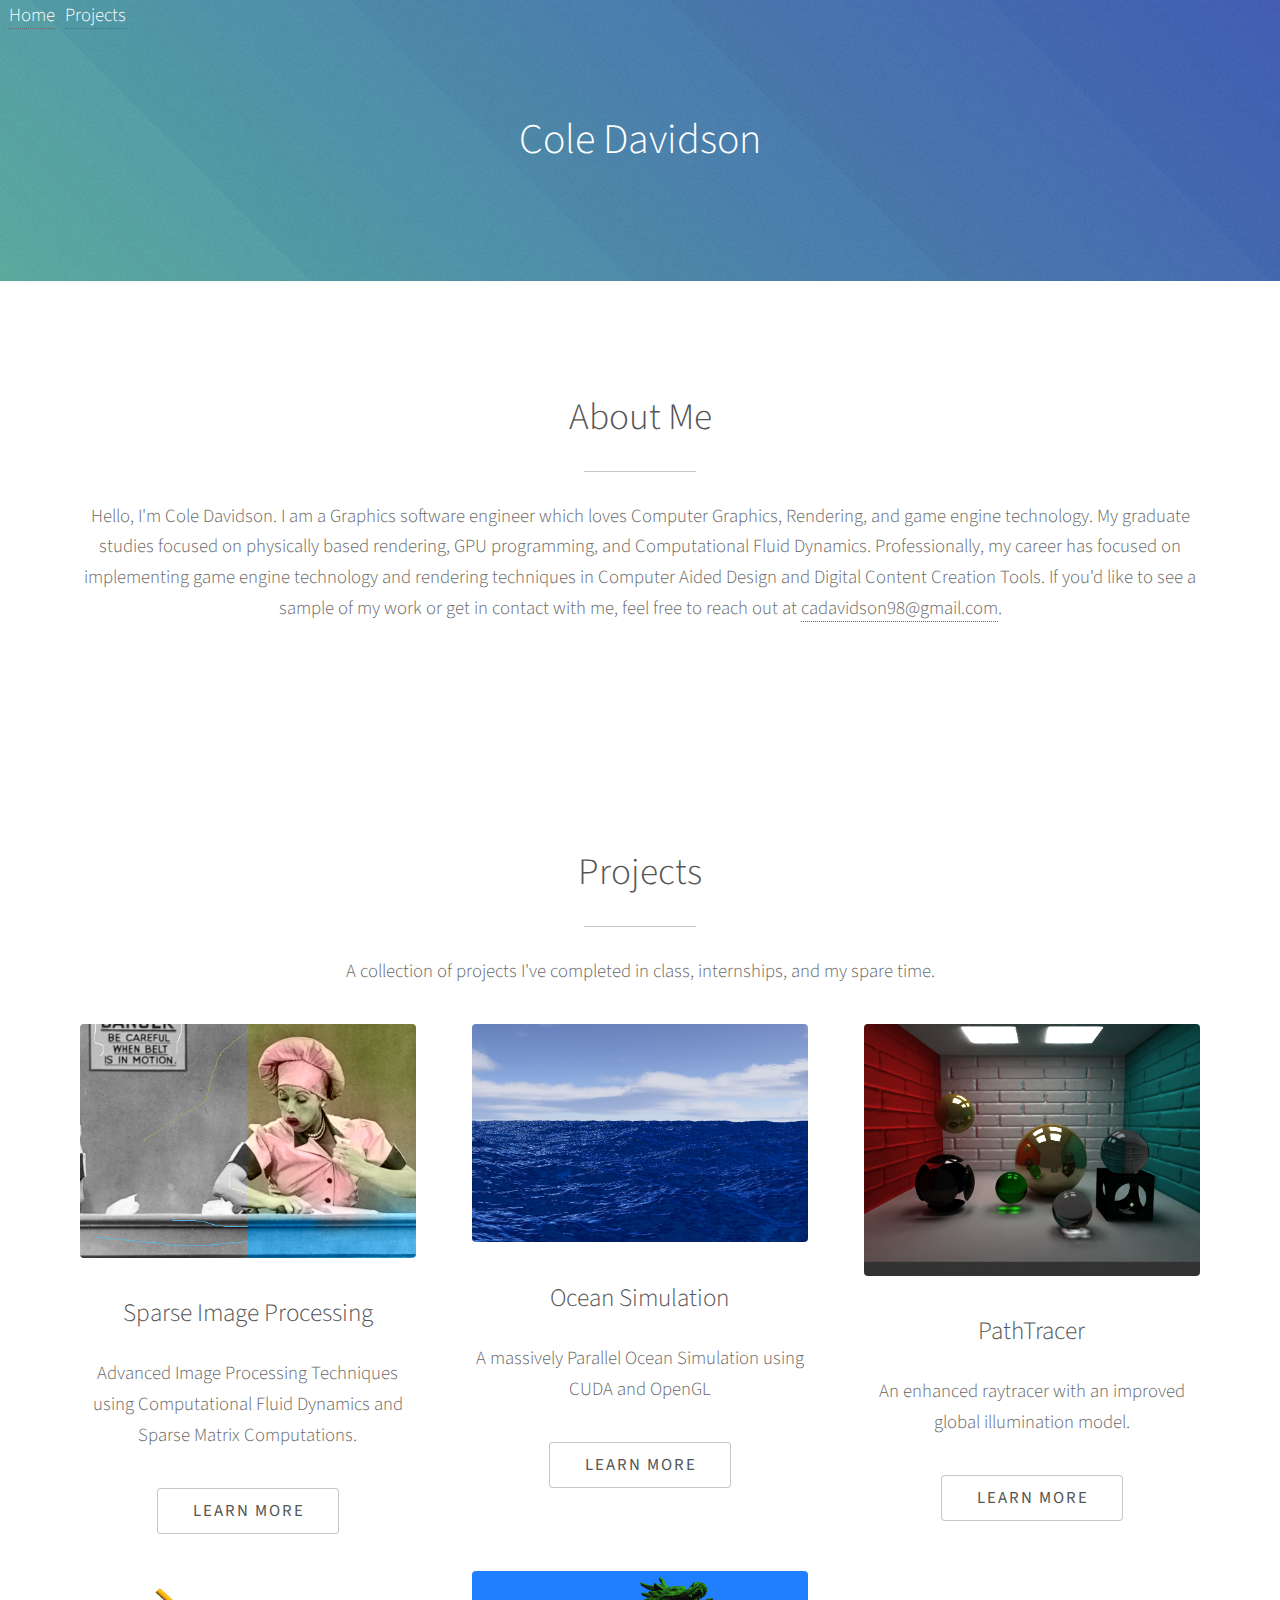
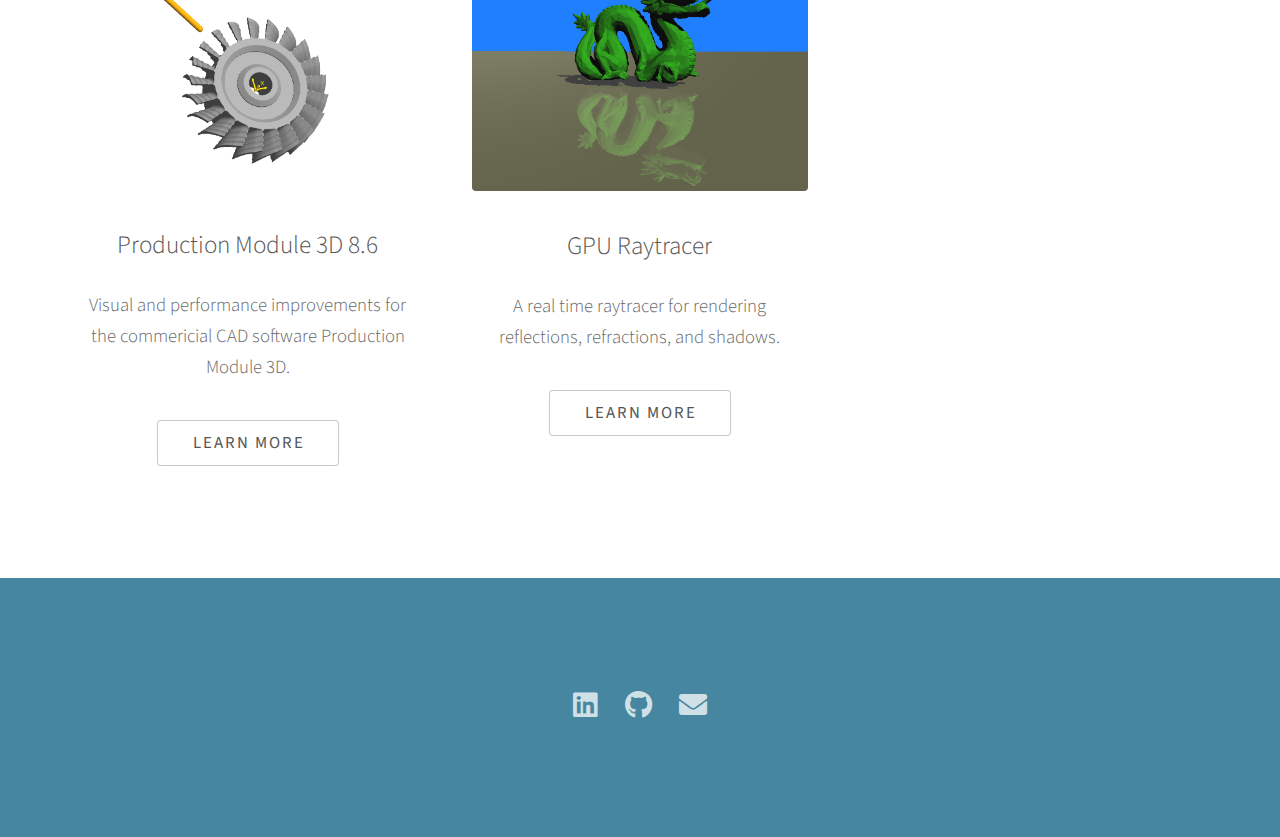
<file: index.html>
<!DOCTYPE HTML>
<!--
	Photon by HTML5 UP
	html5up.net | @ajlkn
	Free for personal and commercial use under the CCA 3.0 license (html5up.net/license)
	Change to trigger build
-->
<html>
	<head>
		<title>Cole Davidson</title>
		<meta charset="utf-8" />
		<meta name="viewport" content="width=device-width, initial-scale=1, user-scalable=no" />
		<link rel="stylesheet" href="assets/css/main.css" />
		<noscript><link rel="stylesheet" href="assets/css/noscript.css" /></noscript>
	</head>
	<body class="is-preload">

		<div class="inner navContainer">
			<ul class="navbar">
				<li class="navItem" style="border-bottom: none"><a href="index.html">Home</a></li>
				<li class="navItem"><a href="#projects">Projects</a></li>
			</ul>
		</div>

		<!-- Header -->
			<section id="header">
				<div class="inner">
					<h1>Cole Davidson</h1>
				</div>
			</section>

		<!-- One -->
			<section id="one" class="main style1 special">
				<div class="container">
					<header class="major">
						<h2>About Me</h2>
					</header>
					<p>Hello, I'm Cole Davidson. I am a Graphics software engineer which loves Computer Graphics, Rendering, and game engine technology. 
					   My graduate studies focused on physically based rendering, GPU programming, and Computational Fluid Dynamics.
					   Professionally, my career has focused on implementing game engine technology and rendering techniques in Computer Aided Design and Digital Content Creation Tools.
					   If you'd like to see a sample of my work or get in contact with me, feel free to reach out at <a href="mailto:cadavidson98@gmail.com">cadavidson98@gmail.com</a>.</p>
				</div>
			</section>

		<!-- Three -->
			<section id="projects" class="main style1 special">
				<div class="container">
					<header class="major">
						<h2>Projects</h2>
					</header>
					<p>A collection of projects I've completed in class, internships, and my spare time.</p>
					<div class="row gtr-150">
						<div class="col-4 col-12-medium">
							<span class="image fit"><img src="images/Poisson_image_editing.png" alt=""/></span>
							<h3>Sparse Image Processing</h3>
							<p>Advanced Image Processing Techniques using Computational Fluid Dynamics and Sparse Matrix Computations.</p>
							<ul class="actions special">
								<li><a href="Poisson.html" class="button">Learn More</a></li>
							</ul>
						</div>	
						<div class="col-4 col-12-medium">
							<span class="image fit"><img src="images/Ocean Sim.png" alt="PathScene" /></span>
							<h3>Ocean Simulation</h3>
							<p>A massively Parallel Ocean Simulation using CUDA and OpenGL</p>
							<ul class="actions special">
								<li><a href="Ocean.html" class="button">Learn More</a></li>
							</ul>
						</div>
						<div class="col-4 col-12-medium">
							<span class="image fit"><img src="images/PathTracer_1.png" alt="PathScene" /></span>
							<h3>PathTracer</h3>
							<p>An enhanced raytracer with an improved global illumination model.</p>
							<ul class="actions special">
								<li><a href="PathTracer.html" class="button">Learn More</a></li>
							</ul>
						</div>
					</div>
					<div class="row gtr-150">
						<div class="col-4 col-12-medium">
							<span class="image fit"><img src="images/PMv8-6.png" alt=""/></span>
							<h3>Production Module 3D 8.6</h3>
							<p>Visual and performance improvements for the commericial CAD software Production Module 3D.</p>
							<ul class="actions special">
								<li><a href="PM.html" class="button">Learn More</a></li>
							</ul>
						</div>	
						<div class="col-4 col-12-medium">
							<span class="image fit"><img src="images/GPURaytracer_1.png" alt="Dragon" /></span>
							<h3>GPU Raytracer</h3>
							<p>A real time raytracer for rendering reflections, refractions, and shadows.</p>
							<ul class="actions special">
								<li><a href="GPURaytracer.html" class="button">Learn More</a></li>
							</ul>
						</div>
					</div>
				</div>
			</section>

			<!-- Footer -->
			<section id="footer">
				<ul class="icons">
					<li><a href="www.linkedin.com/in/cole-davidson-163a97186" class="icon brands alt fa-linkedin"><span class="label">LinkedIn</span></a></li>
					<li><a href="https://github.com/cadavidson98" class="icon brands alt fa-github"><span class="label">GitHub</span></a></li>
					<li><a href="mailto:cadavidson98@gmail.com" class="icon solid alt fa-envelope"><span class="label">Email</span></a></li>
				</ul>
			</section>

		<!-- Scripts -->
			<script src="assets/js/jquery.min.js"></script>
			<script src="assets/js/jquery.scrolly.min.js"></script>
			<script src="assets/js/browser.min.js"></script>
			<script src="assets/js/breakpoints.min.js"></script>
			<script src="assets/js/util.js"></script>
			<script src="assets/js/main.js"></script>

	</body>
</html>
</file>
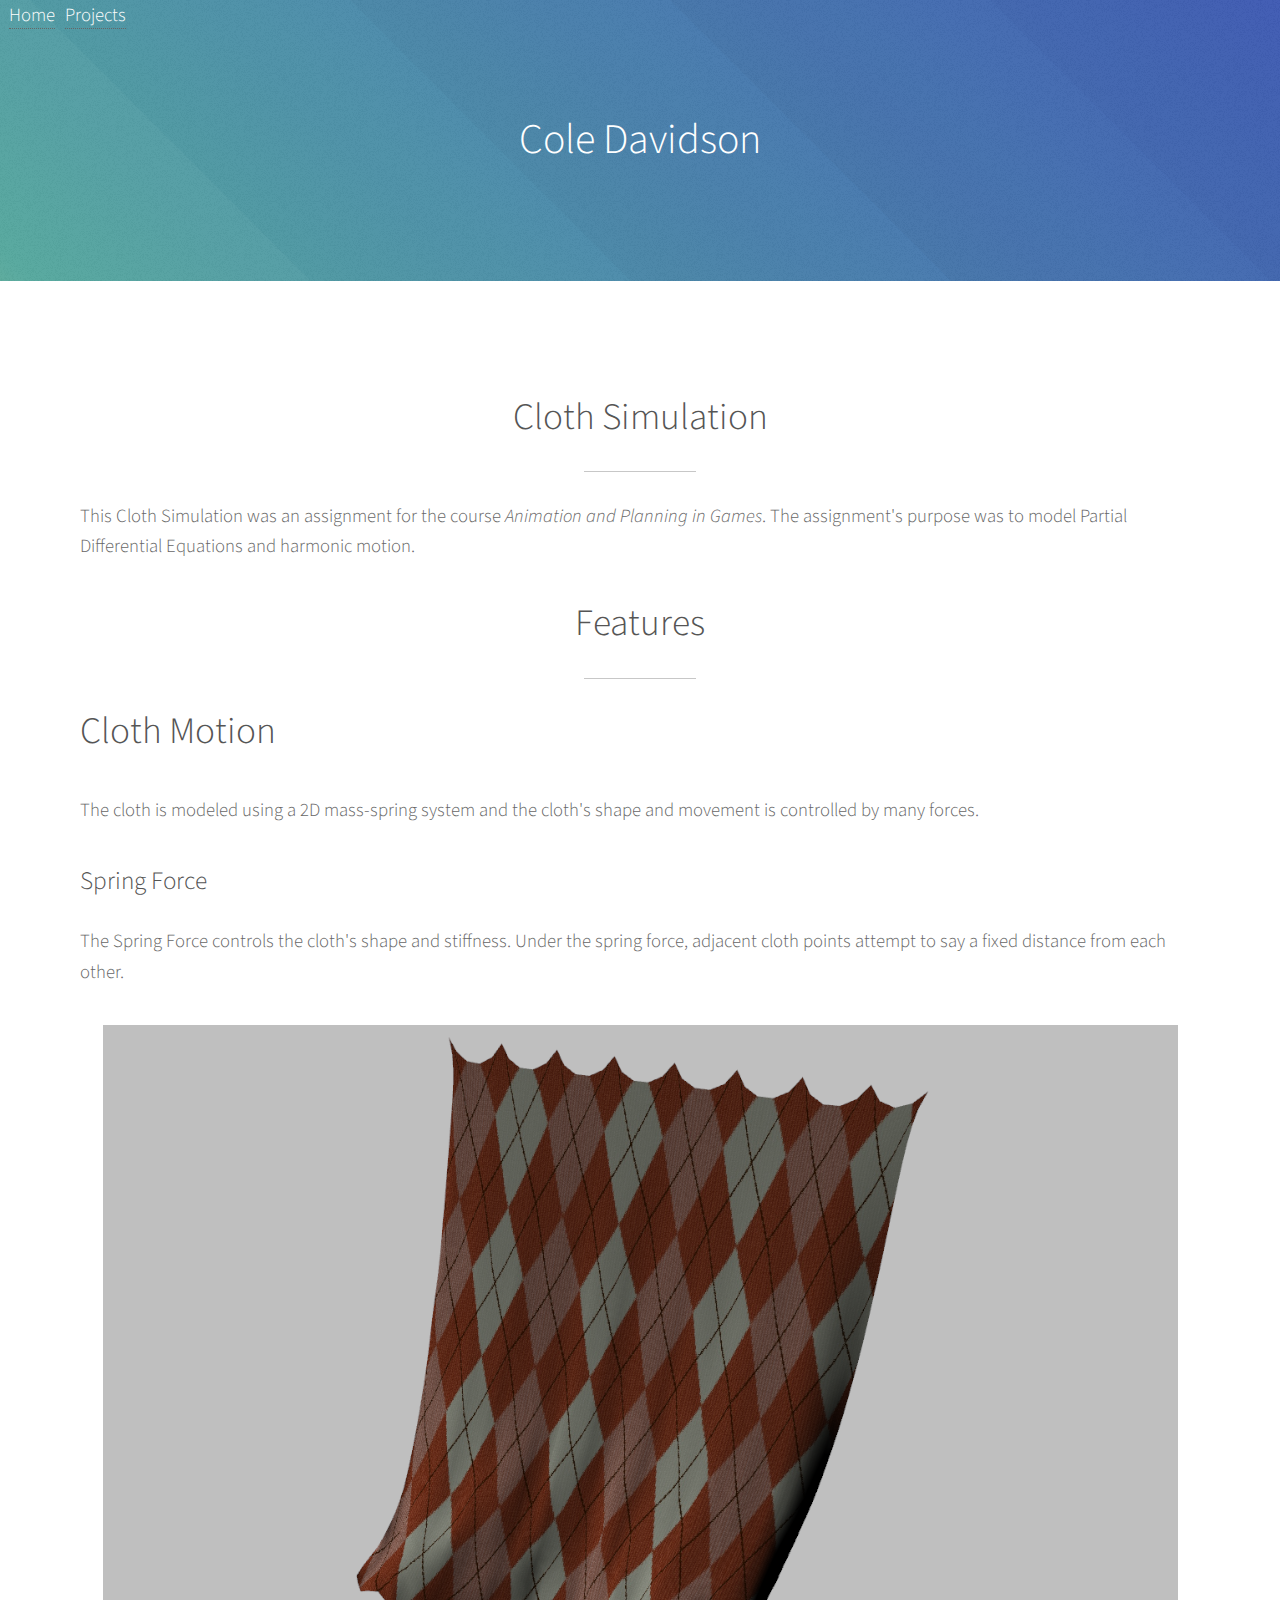
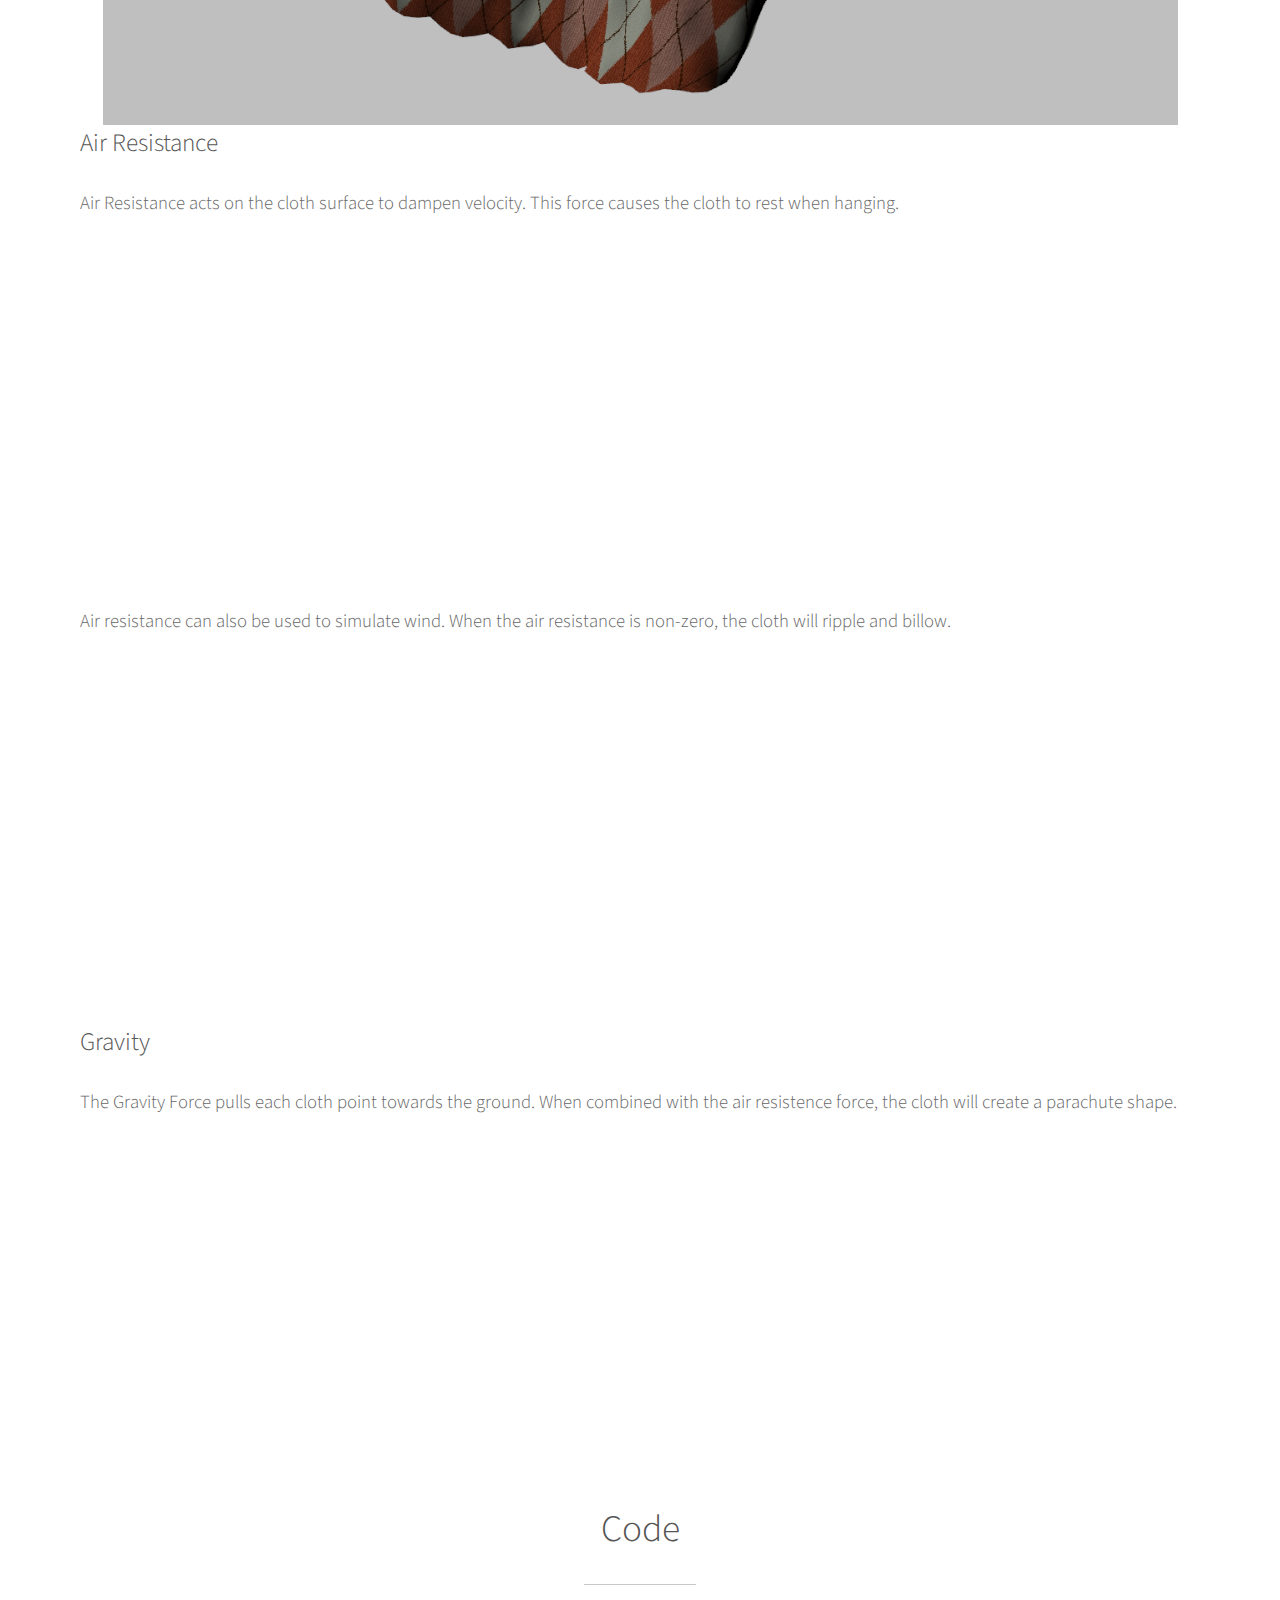
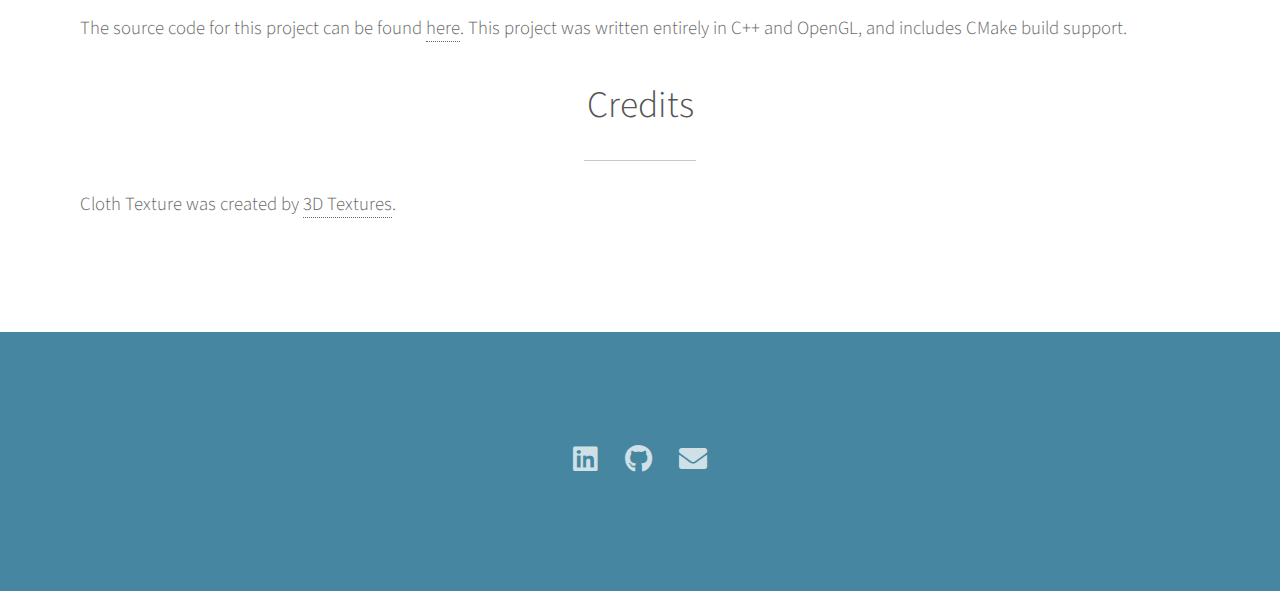
<file: ClothSim.html>
<!DOCTYPE HTML>
<!--
	Photon by HTML5 UP
	html5up.net | @ajlkn
	Free for personal and commercial use under the CCA 3.0 license (html5up.net/license)
-->
<html>
	<head>
		<title>Cole Davidson | Cloth Simulation</title>
		<meta charset="utf-8" />
		<meta name="viewport" content="width=device-width, initial-scale=1, user-scalable=no" />
		<link rel="stylesheet" href="assets/css/main.css" />
		<noscript><link rel="stylesheet" href="assets/css/noscript.css" /></noscript>
	</head>
	<body class="is-preload">

		<div class="inner navContainer">
			<ul class="navbar">
				<li class="navItem"><a href="index.html">Home</a></li>
				<li class="navItem"><a href="index.html#projects">Projects</a></li>
			</ul>
		</div>


		<!-- Header -->
			<section id="header">
				<div class="inner">
					<h1>Cole Davidson</h1>
				</div>
			</section>

			<section id="three" class="main style1">
				<div class="container">
					<header class="major special">
						<h2>Cloth Simulation</h2>
					</header>
					<p>This Cloth Simulation was an assignment for the course <i>Animation and Planning in Games</i>. The assignment's purpose was to model Partial Differential Equations and harmonic motion.</p>
				</div>
				<div class="container">
					<header class="major special">
						<h2>Features</h2>
					</header>
					<h2>Cloth Motion</h2>
					<p>The cloth is modeled using a 2D mass-spring system and the cloth's shape and movement is controlled by many forces.</p>
					<h3>Spring Force</h3>
					<p>The Spring Force controls the cloth's shape and stiffness. Under the spring force, adjacent cloth points attempt to say a fixed distance from each other.</p>
					<img class="ColeImage" src="images/cloth_1.png" alt=""/>
					<h3>Air Resistance</h3>
					<p>Air Resistance acts on the cloth surface to dampen velocity. This force causes the cloth to rest when hanging.</p>
					<div class="special">
					<iframe width="500" height="350" 
					src="https://www.youtube.com/embed/AybLYng3hjU">
					</iframe>
					</div>
					<p>Air resistance can also be used to simulate wind. When the air resistance is non-zero, the cloth will ripple and billow.</p>
					<iframe width="500" height="350" 
					src="https://www.youtube.com/embed/aPgkqFTTi_M">
					</iframe>
					<h3>Gravity</h3>
					<p>The Gravity Force pulls each cloth point towards the ground. When combined with the air resistence force, the cloth will create a parachute shape.</p>
					<iframe width="500" height="350" 
					src="https://www.youtube.com/embed/xf9Kl05PVmg">
					</iframe>
				</div>
				<div class="container">
					<header class="major special">
						<h2>Code</h2>
					</header>
					<p>The source code for this project can be found <a href="https://github.com/cadavidson98/Cloth-Sim">here</a>. This project was written entirely in C++ and OpenGL, and includes CMake build support.</p>
				</div>
				<div class="container">
					<header class="major special">
						<h2>Credits</h2>
					</header>
					<p>Cloth Texture was created by <a href="https://3dtextures.me/">3D Textures</a>.</p>
				</div>
			</section>

			<!-- Footer -->
			<section id="footer">
				<ul class="icons">
					<li><a href="www.linkedin.com/in/cole-davidson-163a97186" class="icon brands alt fa-linkedin"><span class="label">LinkedIn</span></a></li>
					<li><a href="https://github.com/cadavidson98" class="icon brands alt fa-github"><span class="label">GitHub</span></a></li>
					<li><a href="mailto:cadavidson98@gmail.com" class="icon solid alt fa-envelope"><span class="label">Email</span></a></li>
				</ul>
			</section>

		<!-- Scripts -->
			<script src="assets/js/jquery.min.js"></script>
			<script src="assets/js/jquery.scrolly.min.js"></script>
			<script src="assets/js/browser.min.js"></script>
			<script src="assets/js/breakpoints.min.js"></script>
			<script src="assets/js/util.js"></script>
			<script src="assets/js/main.js"></script>

	</body>
</html>
</file>
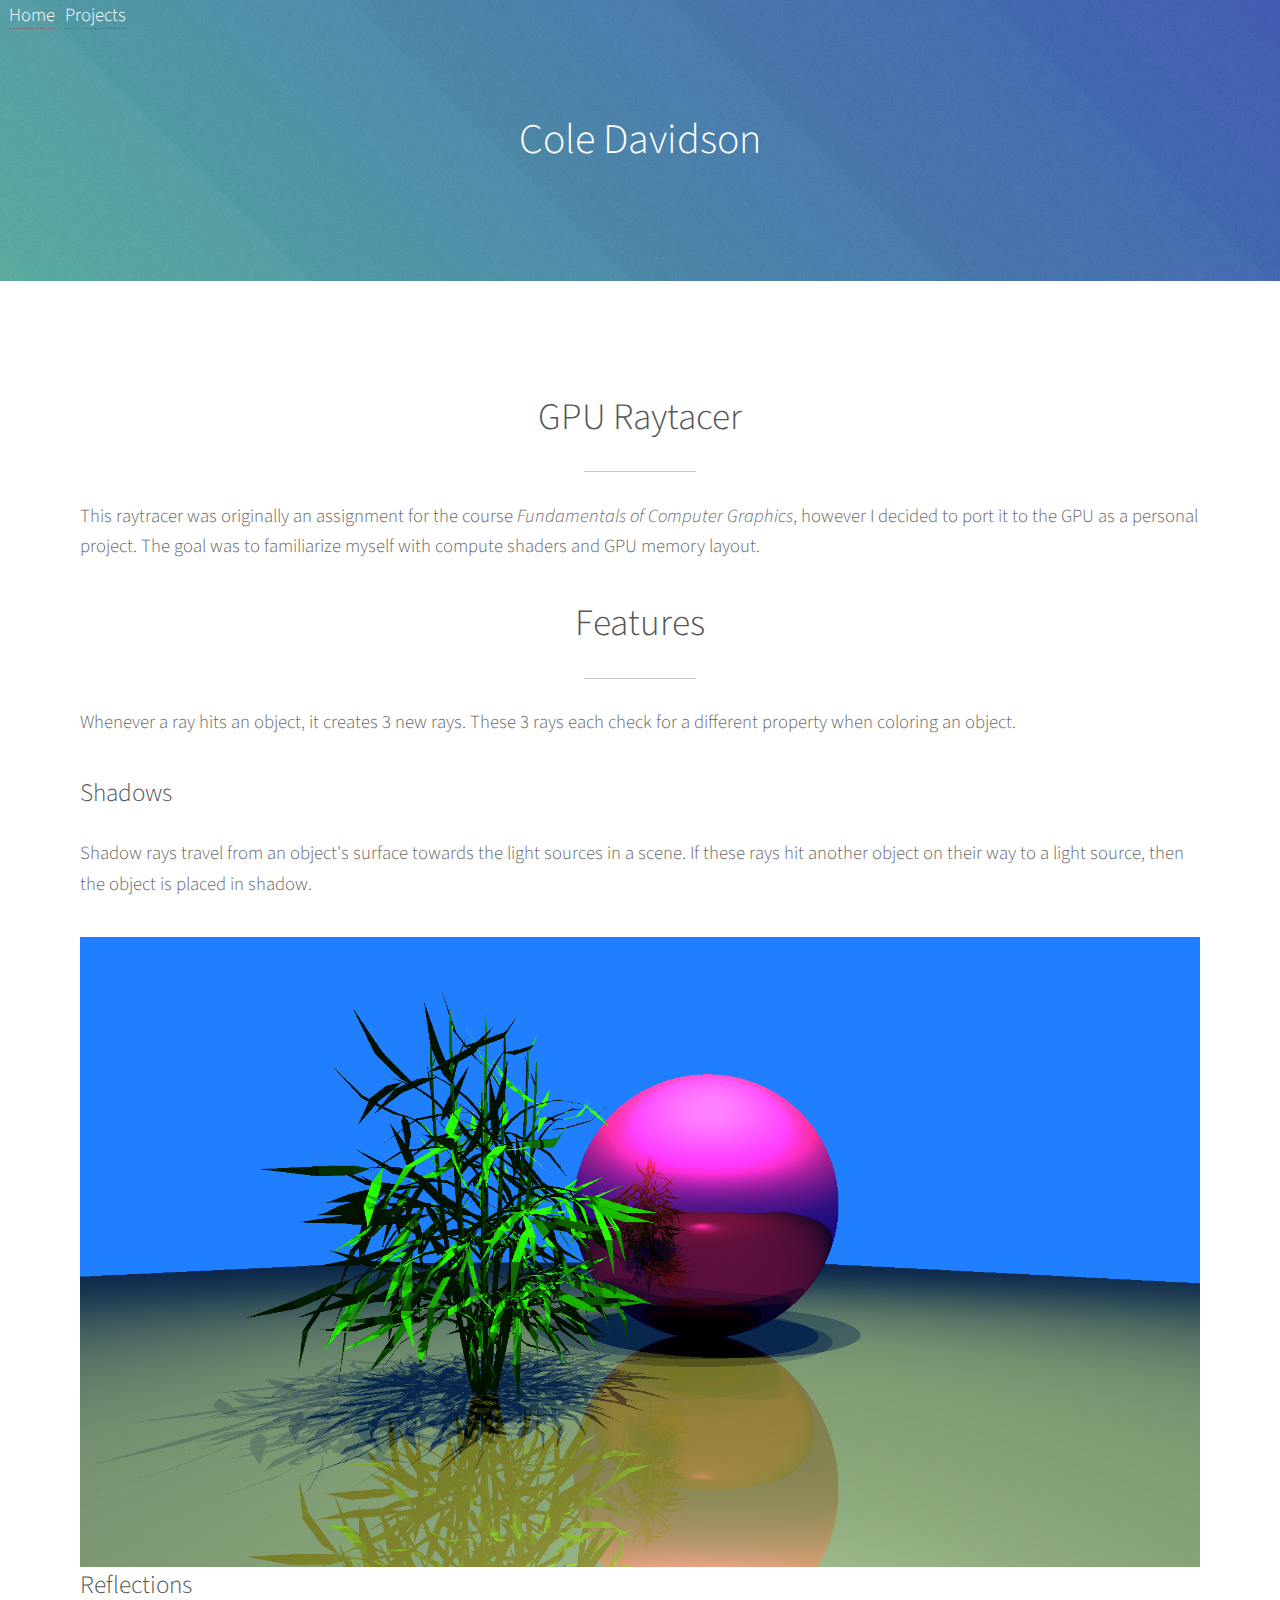
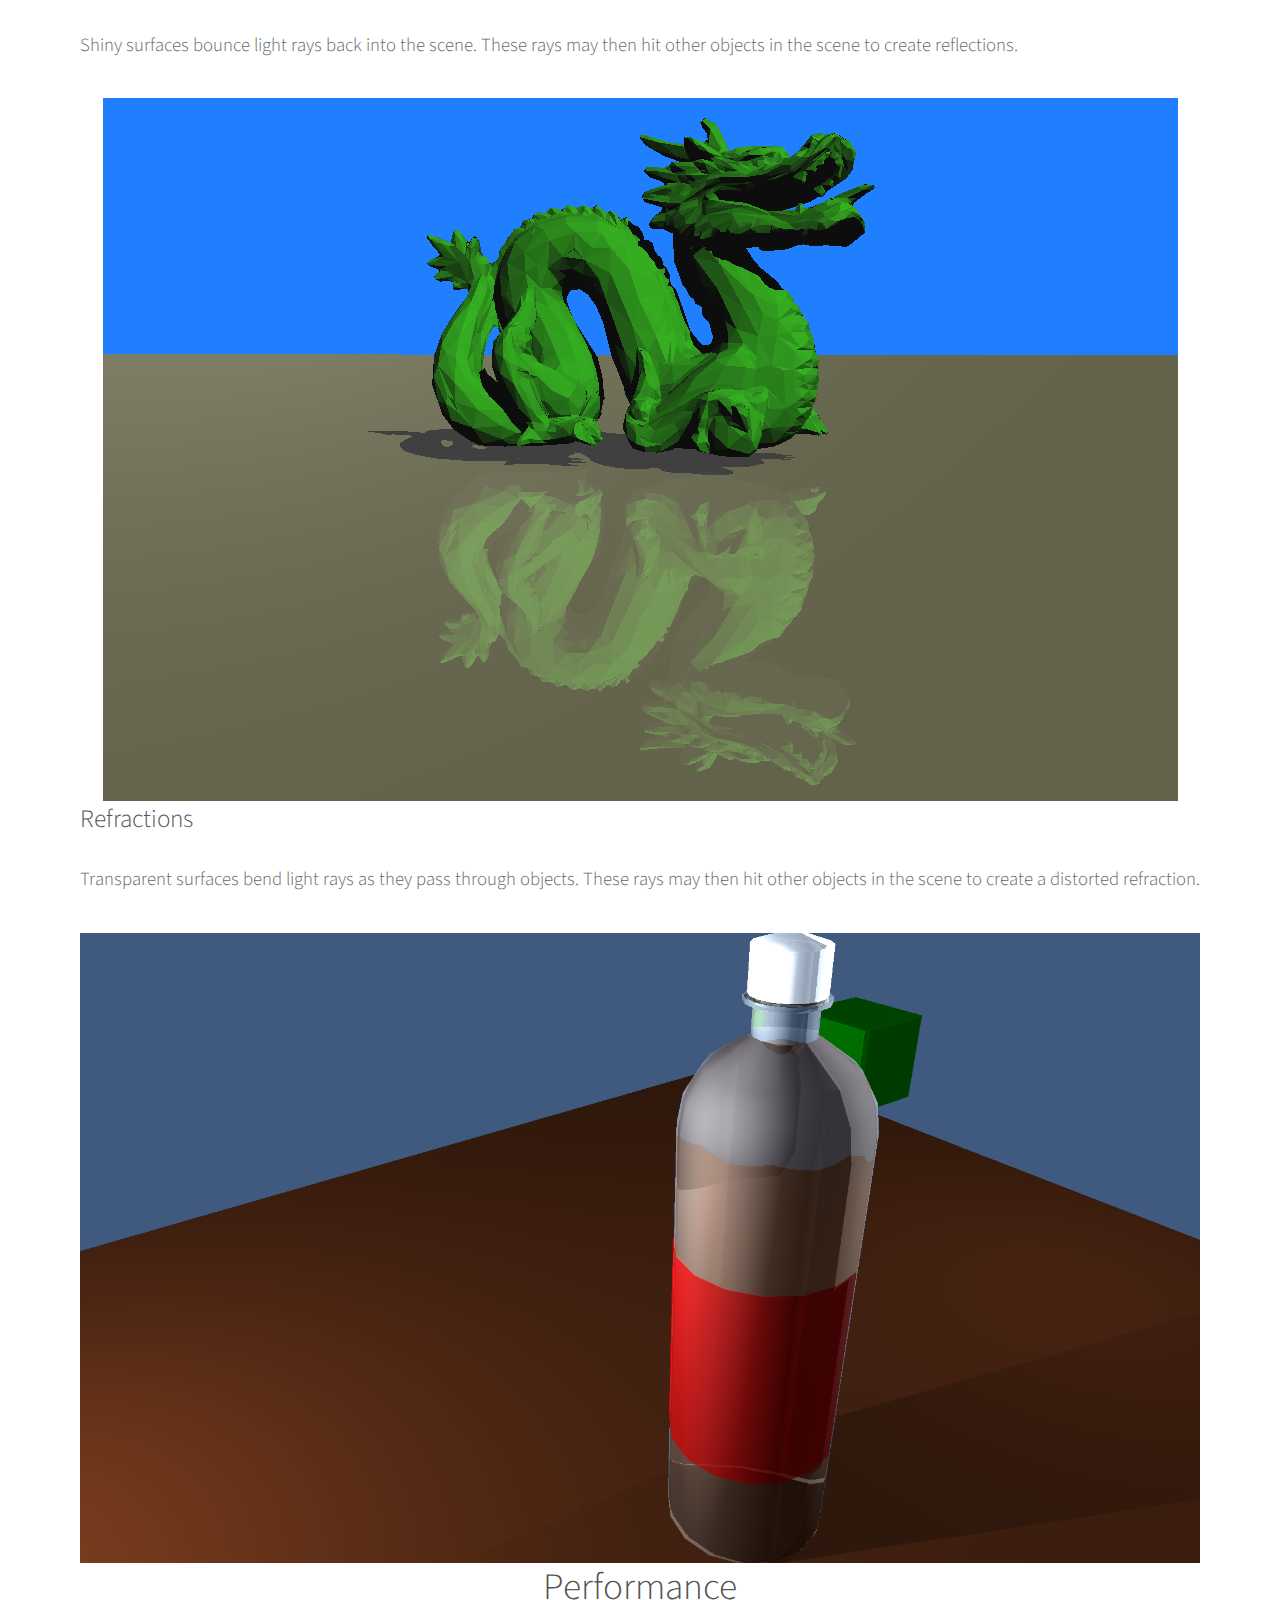
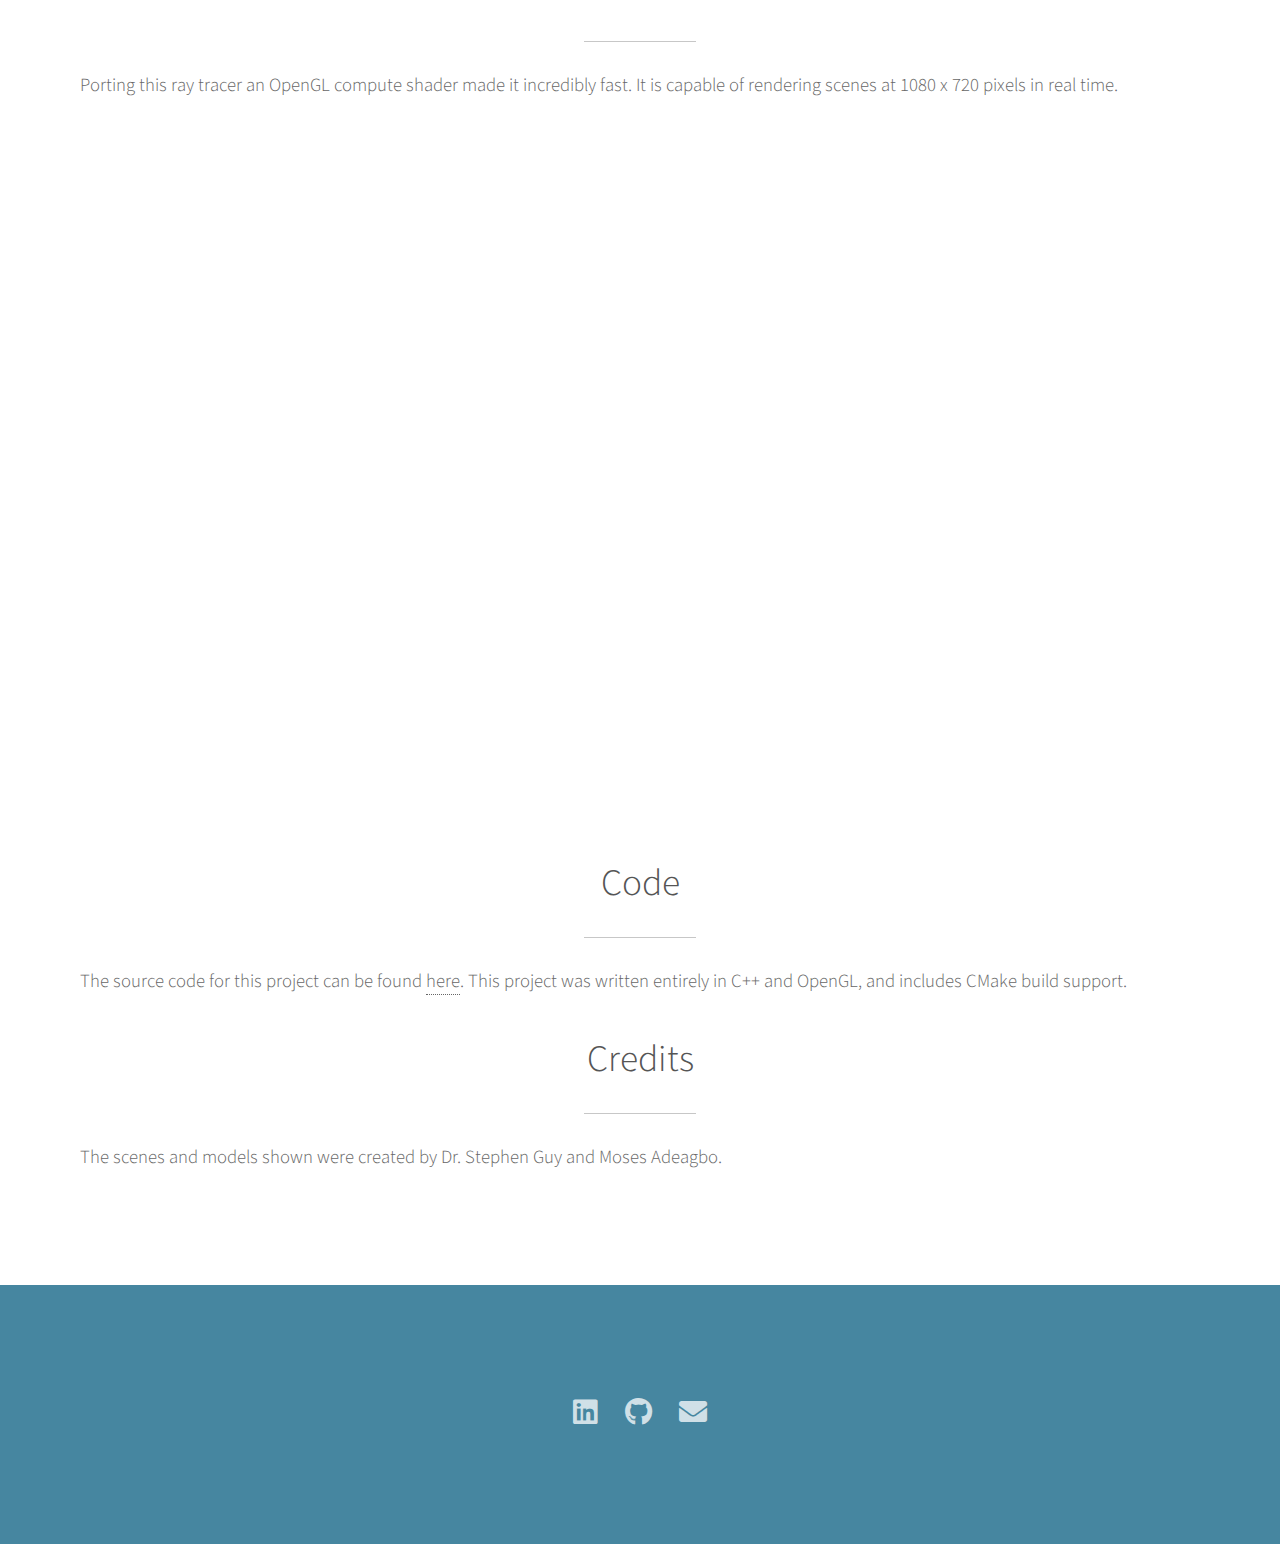
<file: GPURaytracer.html>
<!DOCTYPE HTML>
<!--
	Photon by HTML5 UP
	html5up.net | @ajlkn
	Free for personal and commercial use under the CCA 3.0 license (html5up.net/license)
-->
<html>
	<head>
		<title>Cole Davidson | GPU Raytracer</title>
		<meta charset="utf-8" />
		<meta name="viewport" content="width=device-width, initial-scale=1, user-scalable=no" />
		<link rel="stylesheet" href="assets/css/main.css" />
		<noscript><link rel="stylesheet" href="assets/css/noscript.css" /></noscript>
	</head>
	<body class="is-preload">

		<div class="inner navContainer">
			<ul class="navbar">
				<li class="navItem"><a href="index.html">Home</a></li>
				<li class="navItem"><a href="index.html#projects">Projects</a></li>
			</ul>
		</div>

		<!-- Header -->
			<section id="header">
				<div class="inner">
					<h1>Cole Davidson</h1>
				</div>
			</section>

			<section id="three" class="main style1">
				<div class="container">
					<header class="major special">
						<h2>GPU Raytacer</h2>
					</header>
					<p>This raytracer was originally an assignment for the course <i>Fundamentals of Computer Graphics</i>, however I decided to port it to the GPU as a personal project. The goal was to familiarize myself with compute shaders and GPU memory layout.</p>
				</div>
				<div class="container">
					<header class="major special">
						<h2>Features</h2>
					</header>
                    <p>Whenever a ray hits an object, it creates 3 new rays. These 3 rays each check for a different property when coloring an object.</p>
					<h3>Shadows</h3>
					<p>Shadow rays travel from an object's surface towards the light sources in a scene. If these rays hit another object on their way to a light source, then the object is placed in shadow.</p>
					<img class="ColeImage" src="images/GPURaytracer_4.png" alt=""/>
					<h3>Reflections</h3>
					<p>Shiny surfaces bounce light rays back into the scene. These rays may then hit other objects in the scene to create reflections. </p>
					<img class="ColeImage" src="images/GPURaytracer_1.png" alt=""/>
					<h3>Refractions</h3>
					<p>Transparent surfaces bend light rays as they pass through objects. These rays may then hit other objects in the scene to create a distorted refraction.</p>
					<img class="ColeImage" src="images/GPURaytracer_2.png" alt=""/>
				</div>
                <div class="container">
                    <header class = "major special">
                        <h2>Performance</h2>						
                    </header>
					<p>Porting this ray tracer an OpenGL compute shader made it incredibly fast. It is capable of rendering scenes at 1080 x 720 pixels in real time.</p>
					<iframe width="1080" height="720" 
					src="https://www.youtube.com/embed/DHhq6ENzpZI">
					</iframe>
                </div>
				<div class="container">
					<header class="major special">
						<h2>Code</h2>
					</header>
					<p>The source code for this project can be found <a href="https://github.com/cadavidson98/GPU-RayTracer">here</a>. This project was written entirely in C++ and OpenGL, and includes CMake build support.</p>
				</div>
				<div class="container">
					<header class="major special">
						<h2>Credits</h2>
					</header>
					<p>The scenes and models shown were created by Dr. Stephen Guy and Moses Adeagbo.</p>
				</div>

			</section>

			<!-- Footer -->
			<section id="footer">
				<ul class="icons">
					<li><a href="www.linkedin.com/in/cole-davidson-163a97186" class="icon brands alt fa-linkedin"><span class="label">LinkedIn</span></a></li>
					<li><a href="https://github.com/cadavidson98" class="icon brands alt fa-github"><span class="label">GitHub</span></a></li>
					<li><a href="mailto:cadavidson98@gmail.com" class="icon solid alt fa-envelope"><span class="label">Email</span></a></li>
				</ul>
			</section>

		<!-- Scripts -->
			<script src="assets/js/jquery.min.js"></script>
			<script src="assets/js/jquery.scrolly.min.js"></script>
			<script src="assets/js/browser.min.js"></script>
			<script src="assets/js/breakpoints.min.js"></script>
			<script src="assets/js/util.js"></script>
			<script src="assets/js/main.js"></script>

	</body>
</html>
</file>
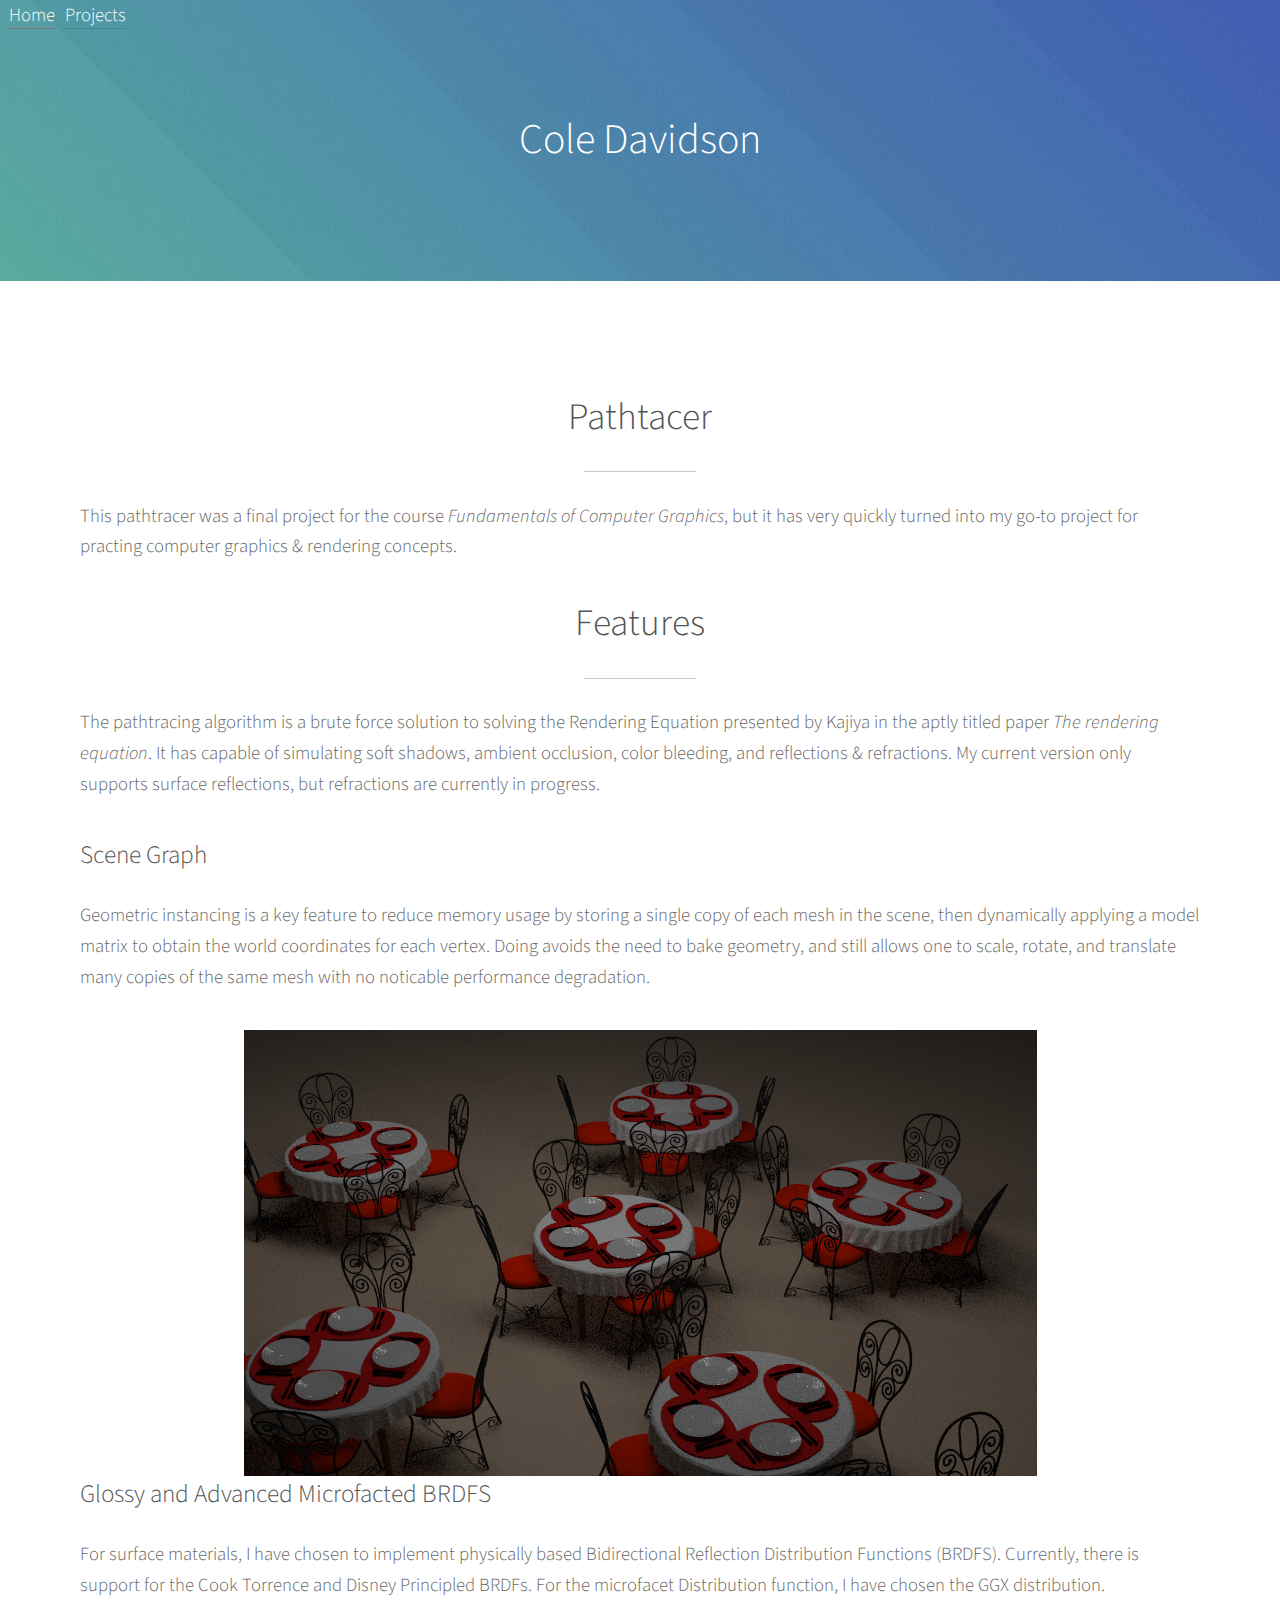
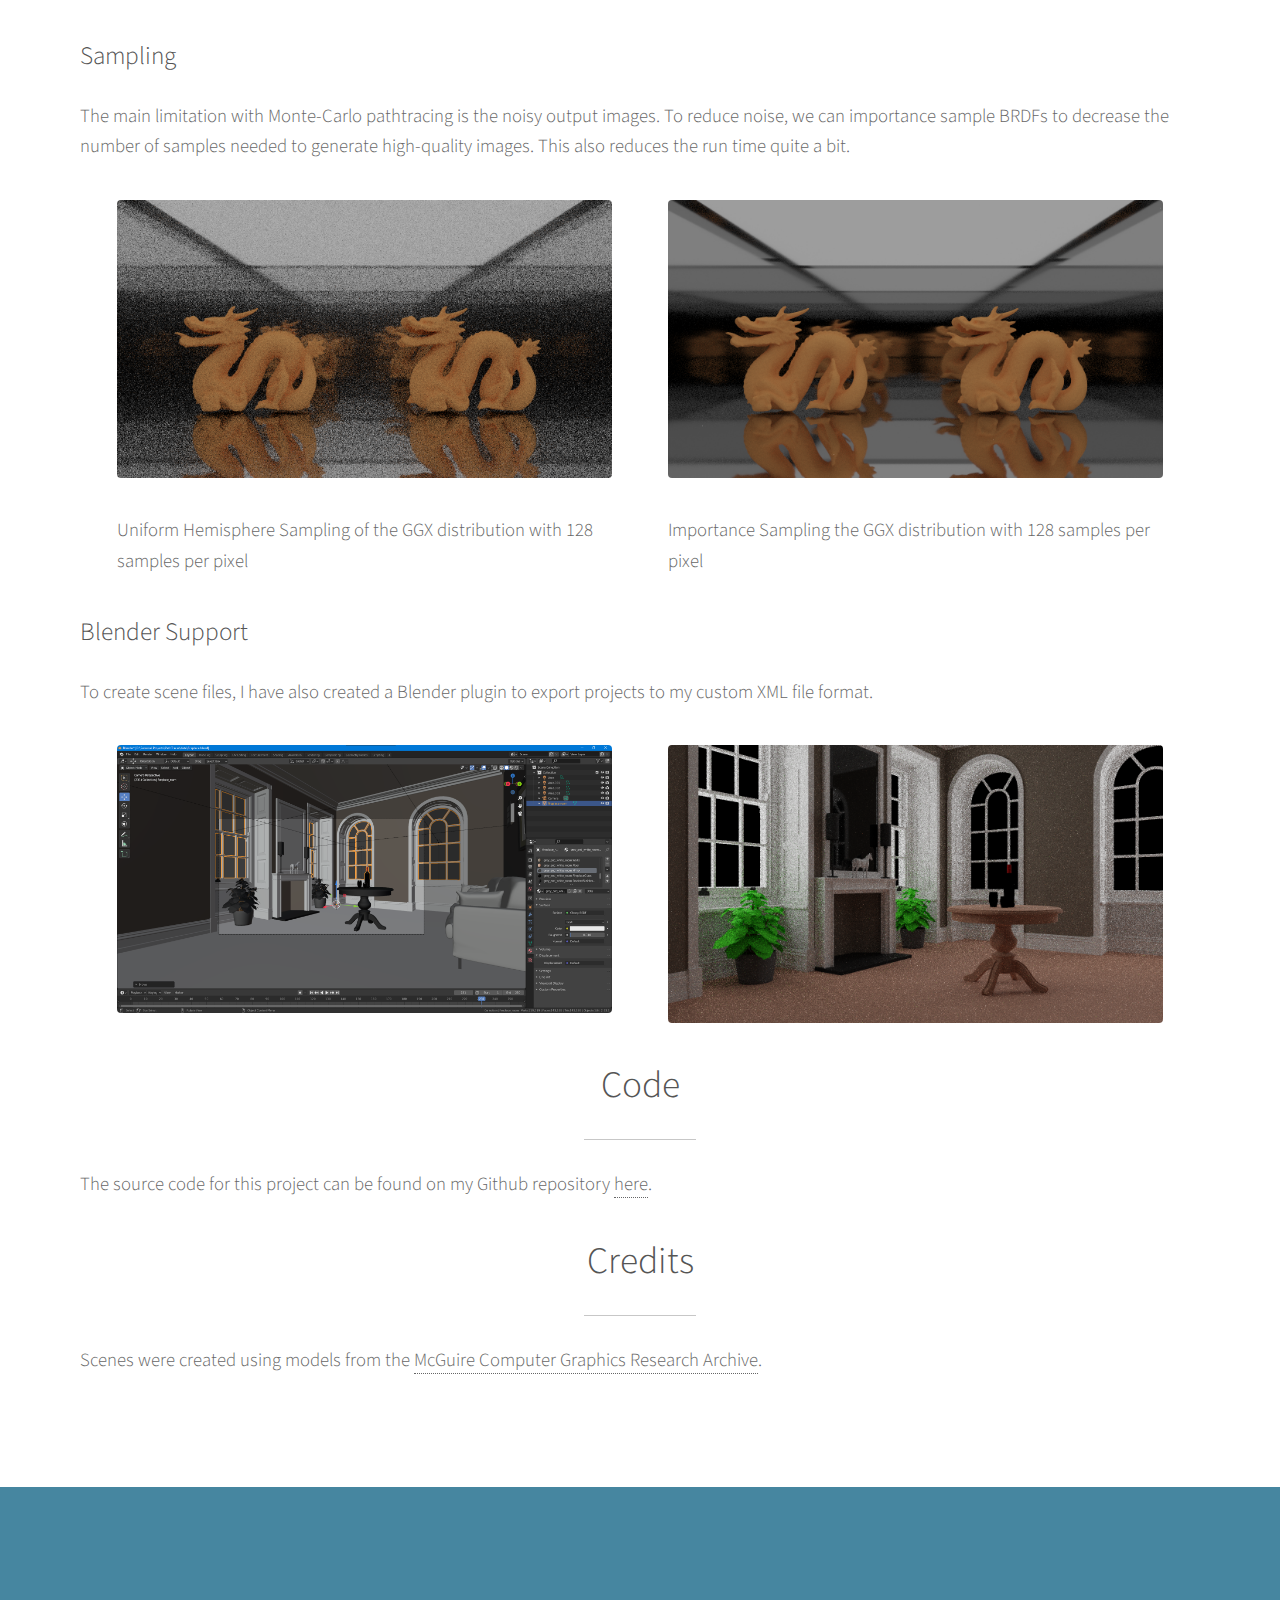
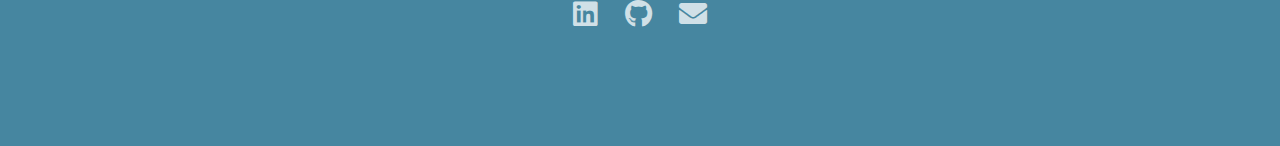
<file: PathTracer.html>
<!DOCTYPE HTML>
<!--
	Photon by HTML5 UP
	html5up.net | @ajlkn
	Free for personal and commercial use under the CCA 3.0 license (html5up.net/license)
	Random edit to trigger build
-->
<html>
	<head>
		<title>Cole Davidson | Pathtracer</title>
		<meta charset="utf-8" />
		<meta name="viewport" content="width=device-width, initial-scale=1, user-scalable=no" />
		<link rel="stylesheet" href="assets/css/main.css" />
		<noscript><link rel="stylesheet" href="assets/css/noscript.css" /></noscript>
	</head>
	<body class="is-preload">

		<div class="inner navContainer">
			<ul class="navbar">
				<li class="navItem"><a href="index.html">Home</a></li>
				<li class="navItem"><a href="index.html#projects">Projects</a></li>
			</ul>
		</div>

		<!-- Header -->
			<section id="header">
				<div class="inner">
					<h1>Cole Davidson</h1>
				</div>
			</section>
			<section id="three" class="main style1">
				<div class="container">
					<header class="major special">
						<h2>Pathtacer</h2>
					</header>
					<p>This pathtracer was a final project for the course <i>Fundamentals of Computer Graphics</i>, but it has very quickly turned into my go-to project for practing computer graphics & rendering concepts.</p>
				</div>
				<div class="container">
					<header class="major special">
						<h2>Features</h2>
					</header>
                    <p>The pathtracing algorithm is a brute force solution to solving the Rendering Equation presented by Kajiya in the aptly titled paper <i>The rendering equation</i>. It has capable of simulating soft shadows, ambient occlusion, color bleeding, and reflections & refractions. My current version only supports surface reflections, but refractions are currently in progress.</p>
					<h3>Scene Graph</h3>
					<p>Geometric instancing is a key feature to reduce memory usage by storing a single copy of each mesh in the scene, then dynamically applying a model matrix to obtain the world coordinates for each vertex. Doing avoids the need to bake geometry, and still allows one to scale, rotate, and translate many copies of the same mesh with no noticable performance degradation.</p>
					<img class="ColeImage" src="images/blender_instancing.png" alt="" />
					<h3>Glossy and Advanced Microfacted BRDFS</h3>
					<p>For surface materials, I have chosen to implement physically based Bidirectional Reflection Distribution Functions (BRDFS). Currently, there is support for the Cook Torrence and Disney Principled BRDFs. For the microfacet Distribution function, I have chosen the GGX distribution.</p>
					<h3>Sampling</h3>
					<p>The main limitation with Monte-Carlo pathtracing is the noisy output images. To reduce noise, we can importance sample BRDFs to decrease the number of samples needed to generate high-quality images. This also reduces the run time quite a bit.</p>
					<div class="container">
						<div class="row gtr-150">
                        	<div class="col-6">
                            	<span class="image fit"><img src="images/metallic_test.png" alt="" /></span>
								<p>Uniform Hemisphere Sampling of the GGX distribution with 128 samples per pixel</p>
                        	</div>
                        	<div class="col-6">
                            	<span class="image fit"><img src="images/dragon_instances.png" alt="" /></span>
								<p>Importance Sampling the GGX distribution with 128 samples per pixel</p>
                        	</div>
                    	</div>
					</div>
					<h3>Blender Support</h3>
					<p>To create scene files, I have also created a Blender plugin to export projects to my custom XML file format.</p>
					<div class="container">
						<div class="row gtr-150">
                        	<div class="col-6">
                            	<span class="image fit"><img src="images/Fireplace_blender.png" alt="" /></span>
                        	</div>
                        	<div class="col-6">
                            	<span class="image fit"><img src="images/fireplace_colors.png" alt="" /></span>
                        	</div>
                    	</div>
					</div>
				</div>
				<div class="container">
					<header class="major special">
						<h2>Code</h2>
					</header>
					<p>The source code for this project can be found on my Github repository <a href="https://github.com/cadavidson98/PathTracer">here</a>.</p>
				</div>
				<div class="container">
					<header class="major special">
						<h2>Credits</h2>
					</header>
					<p>Scenes were created using models from the <a href="https://casual-effects.com/data/">McGuire Computer Graphics Research Archive</a>.</p>
				</div>

			</section>

			<!-- Footer -->
			<section id="footer">
				<ul class="icons">
					<li><a href="www.linkedin.com/in/cole-davidson-163a97186" class="icon brands alt fa-linkedin"><span class="label">LinkedIn</span></a></li>
					<li><a href="https://github.com/cadavidson98" class="icon brands alt fa-github"><span class="label">GitHub</span></a></li>
					<li><a href="mailto:cadavidson98@gmail.com" class="icon solid alt fa-envelope"><span class="label">Email</span></a></li>
				</ul>
			</section>

		<!-- Scripts -->
			<script src="assets/js/jquery.min.js"></script>
			<script src="assets/js/jquery.scrolly.min.js"></script>
			<script src="assets/js/browser.min.js"></script>
			<script src="assets/js/breakpoints.min.js"></script>
			<script src="assets/js/util.js"></script>
			<script src="assets/js/main.js"></script>

	</body>
</html>
</file>
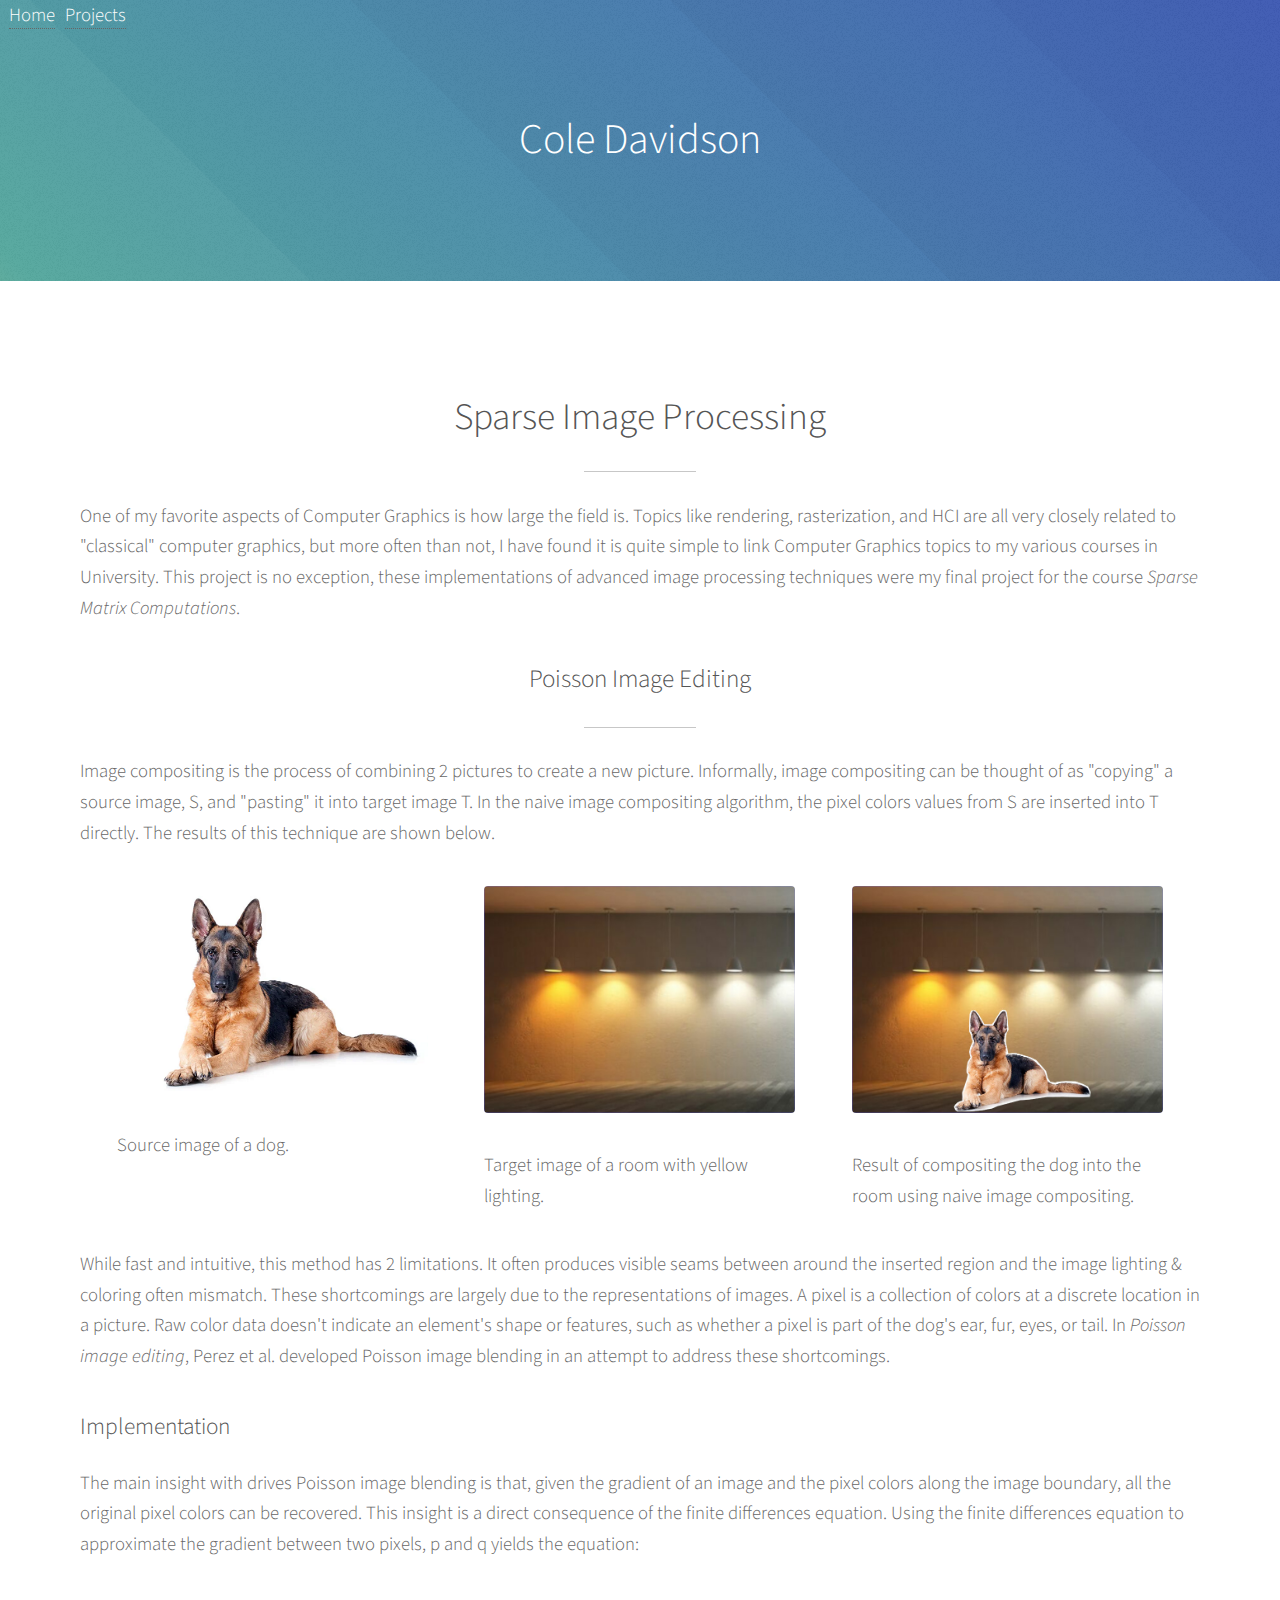
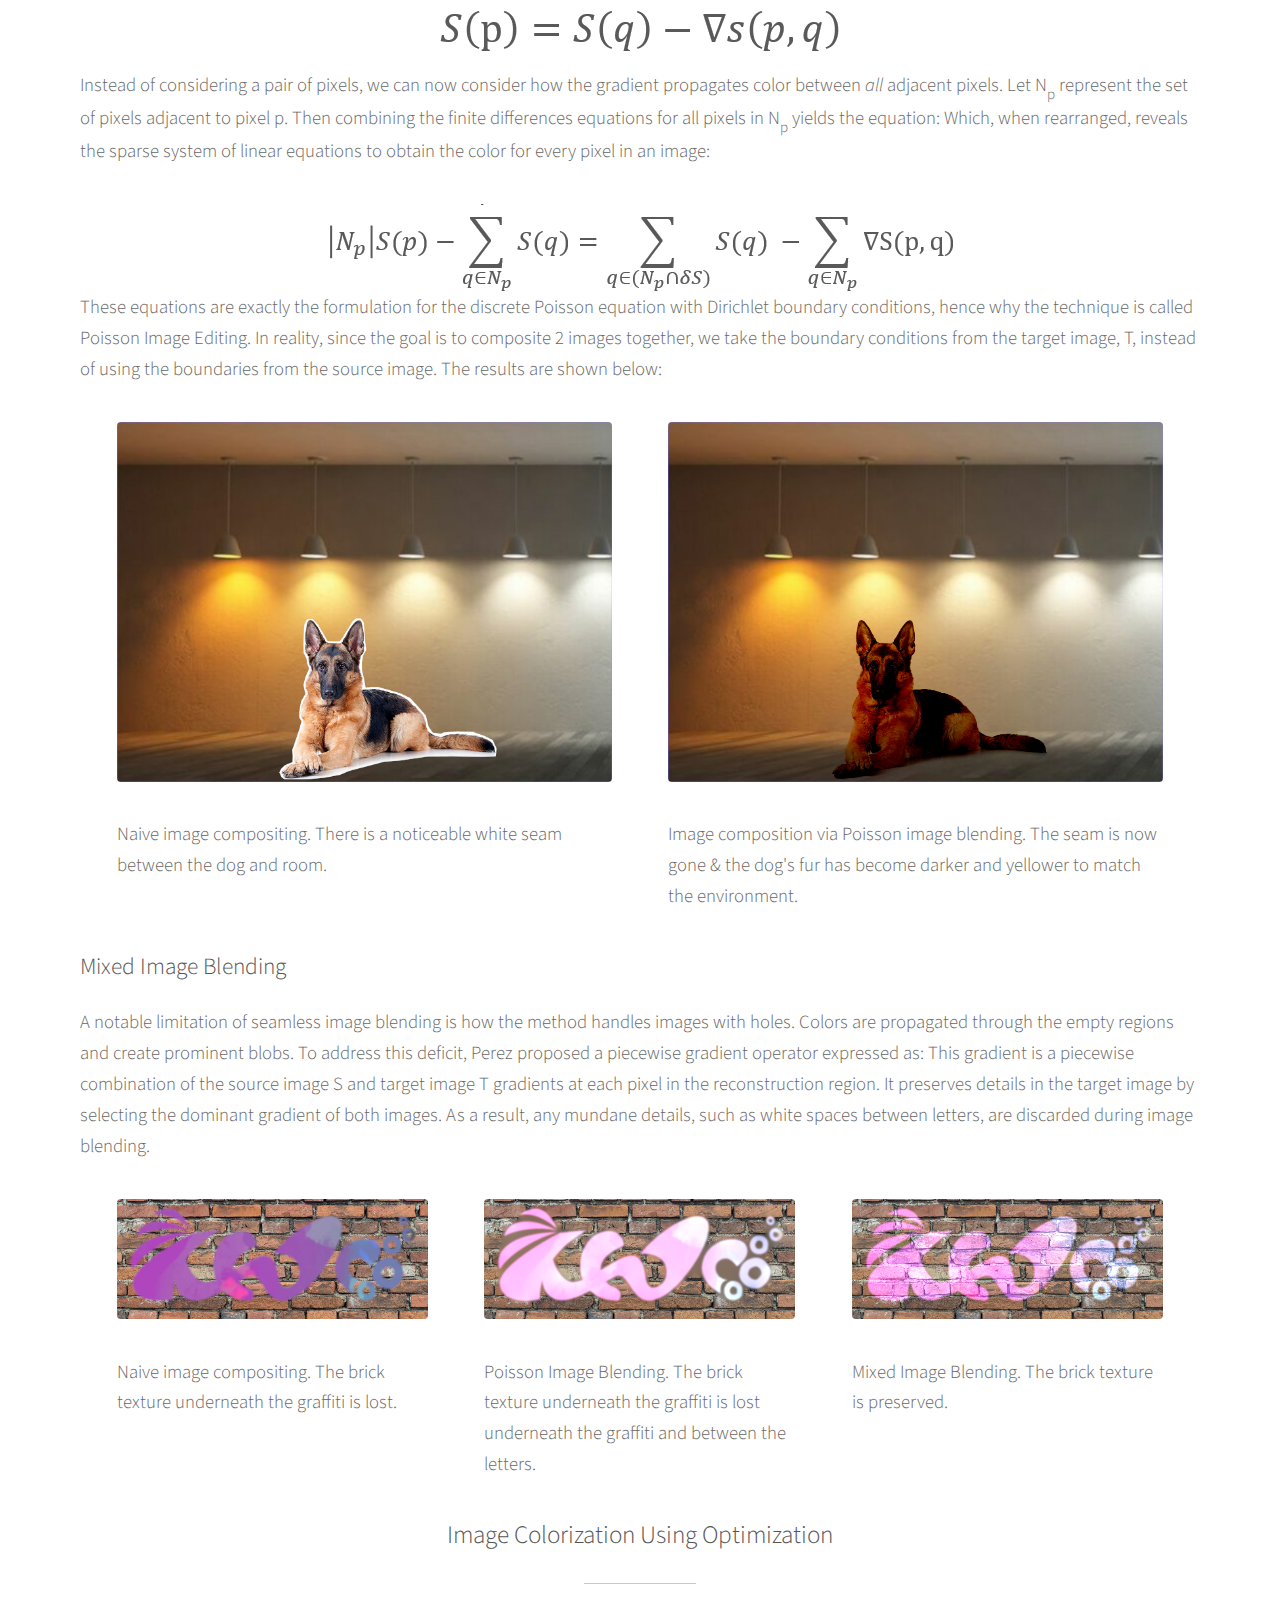
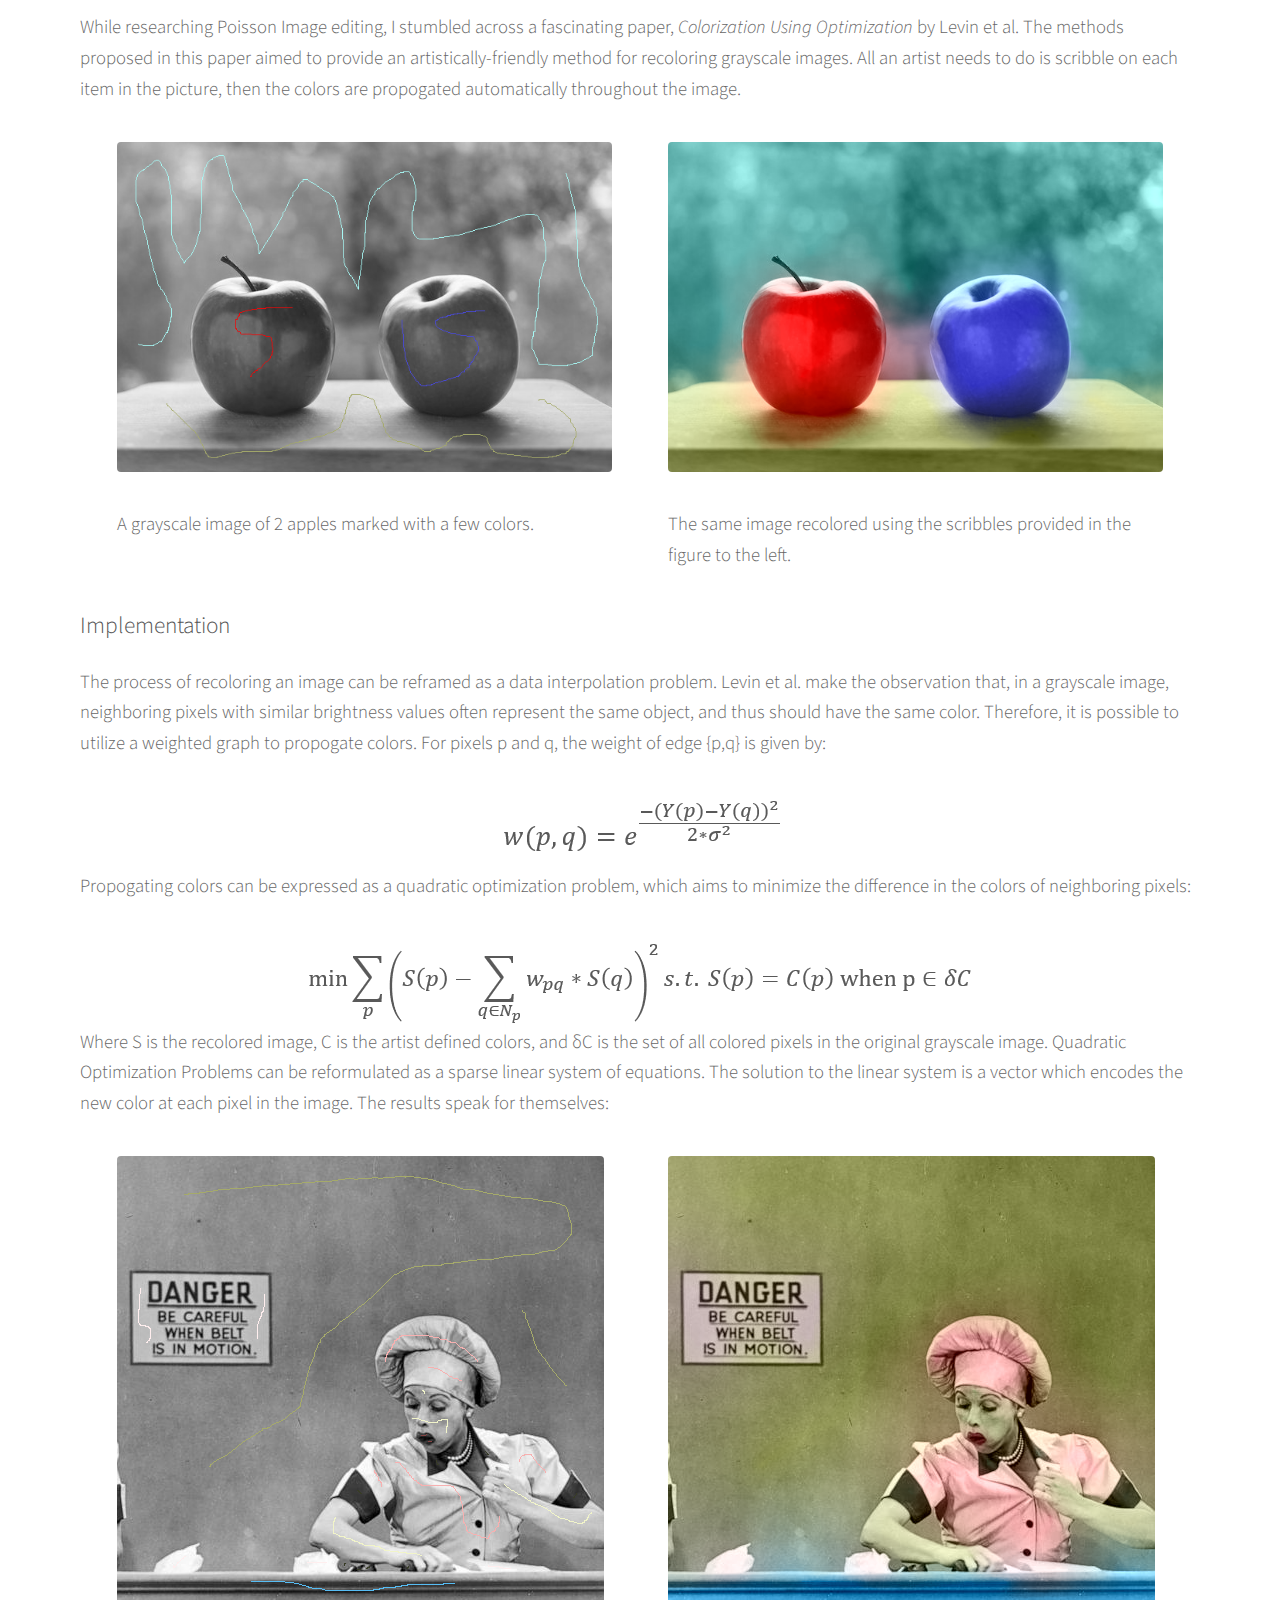
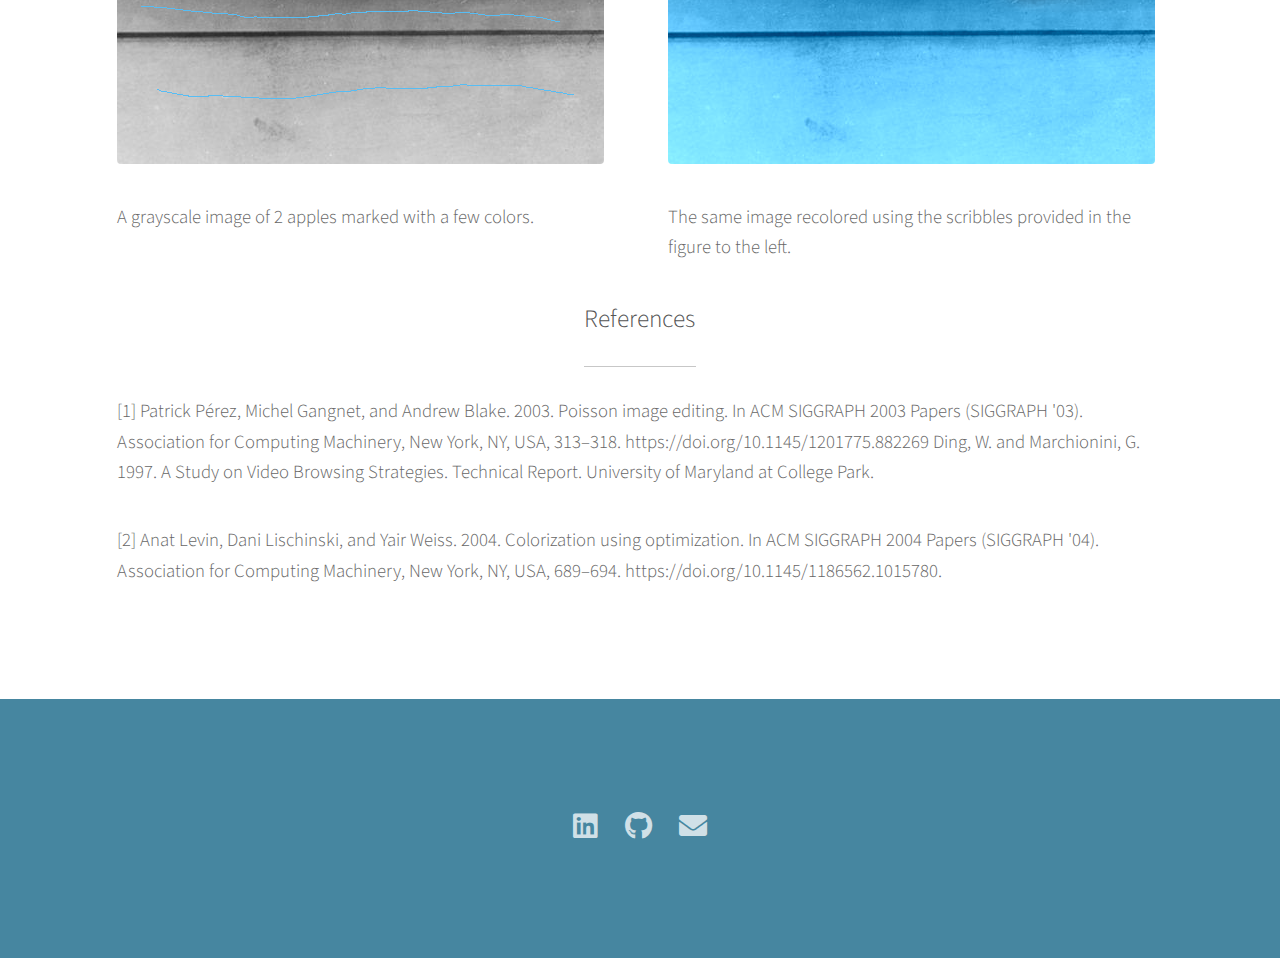
<file: Poisson.html>
<!DOCTYPE HTML>
<!--
	Photon by HTML5 UP
	html5up.net | @ajlkn
	Free for personal and commercial use under the CCA 3.0 license (html5up.net/license)
-->
<html>
	<head>
		<title>Cole Davidson | Sparse Image</title>
		<meta charset="utf-8" />
		<meta name="viewport" content="width=device-width, initial-scale=1, user-scalable=no" />
		<link rel="stylesheet" href="assets/css/main.css" />
		<noscript><link rel="stylesheet" href="assets/css/noscript.css" /></noscript>
	</head>
	<body class="is-preload">

		<div class="inner navContainer">
			<ul class="navbar">
				<li class="navItem"><a href="index.html">Home</a></li>
				<li class="navItem"><a href="index.html#projects">Projects</a></li>
			</ul>
		</div>

		<!-- Header -->
			<section id="header">
				<div class="inner">
					<h1>Cole Davidson</h1>
				</div>
			</section>
			<section id="three" class="main style1">
				<div class="container">
					<header class="major special">
						<h2>Sparse Image Processing</h2>
					</header>
					<p>One of my favorite aspects of Computer Graphics is how large the field is. Topics like rendering, rasterization, and HCI are all very closely related to "classical" computer graphics, but more often than not, I have found it is quite simple to link Computer Graphics topics to my various courses in University. This project is no exception, these implementations of advanced image processing techniques were my final project for the course <i>Sparse Matrix Computations</i>.</p>
				</div>
				<div class="container">
					<header class="major special">
						<h3>Poisson Image Editing</h3>
					</header>
                    <p>Image compositing is the process of combining 2 pictures to create a new picture. Informally, image compositing can be thought of as "copying" a source image, S, and "pasting" it into target image T. In the naive image compositing algorithm, the pixel colors values from S are inserted into T directly. The results of this technique are shown below.</p>
					<div class="container">
						<div class="row gtr-150">
                        	<div class="col-4">
                            	<span class="image fit"><img src="images/dog.png" alt="" /></span>
								<p>Source image of a dog.</p>
                        	</div>
                        	<div class="col-4">
                            	<span class="image fit"><img src="images/room_color_temps.jpg" alt="" /></span>
								<p>Target image of a room with yellow lighting.</p>
                        	</div>
                            <div class="col-4">
                                <span class="image fit"><img src="images/dog_colors_temp.jpg" alt="" /></span>
                                <p>Result of compositing the dog into the room using naive image compositing.</p>
                            </div>
                    	</div>
					</div>
					<p>While fast and intuitive, this method has 2 limitations. It often produces visible seams between around the inserted region and the image lighting & coloring often mismatch. These shortcomings are largely due to the representations of images. A pixel is a collection of colors at a discrete location in a picture. Raw color data doesn't indicate an element's shape or features, such as whether a pixel is part of the dog's ear, fur, eyes, or tail. In <i>Poisson image editing</i>, Perez et al. developed Poisson image blending in an attempt to address these shortcomings.</p>
                    <h4>Implementation</h4>
					<p>The main insight with drives Poisson image blending is that, given the gradient of an image and the pixel colors along the image boundary, all the original pixel colors can be recovered. This insight is a direct consequence of the finite differences equation. Using the finite differences equation to approximate the gradient between two pixels, p and q yields the equation:</p>
                    <img src="images/Finite Differences.png" alt="" class="ColeImage"/>
					<p>Instead of considering a pair of pixels, we can now consider how the gradient propagates color between <i>all</i> adjacent pixels. Let N<sub>p</sub> represent the set of pixels adjacent to pixel p. Then combining the finite differences equations for all pixels in N<sub>p</sub> yields the equation:
						Which, when rearranged, reveals the sparse system of linear equations to obtain the color for every pixel in an image:
					</p>
					<img src="images/Discrete Poisson.png" alt="" class="ColeImage"/>
					<p>These equations are exactly the formulation for the discrete Poisson equation with Dirichlet boundary conditions, hence why the technique is called Poisson Image Editing. In reality, since the goal is to composite 2 images together, we take the boundary conditions from the target image, T, instead of using the boundaries from the source image. The results are shown below:</p>
					<div class="container">
						<div class="row gtr-150">
                        	<div class="col-6">
                            	<span class="image fit"><img src="images/dog_colors_temp.jpg" alt="" /></span>
								<p>Naive image compositing. There is a noticeable white seam between the dog and room.</p>
                        	</div>
                            <div class="col-6">
                                <span class="image fit"><img src="images/dog_color_temps.jpg" alt="" /></span>
                                <p>Image composition via Poisson image blending. The seam is now gone & the dog's fur has become darker and yellower to match the environment.</p>
                            </div>
                    	</div>
					</div>
					<h4>Mixed Image Blending</h4>
					<p>A notable limitation of seamless image blending is how the method handles images with holes. Colors are propagated through the empty regions and create prominent blobs. To address this deficit, Perez proposed a piecewise gradient operator expressed as:
						This gradient is a piecewise combination of the source image S and target image T gradients at each pixel in the reconstruction region. It preserves details in the target image by selecting the dominant gradient of both images. As a result, any mundane details, such as white spaces between letters, are discarded during image blending.
					</p>
					<div class="container">
						<div class="row gtr-150">
                        	<div class="col-4">
                            	<span class="image fit"><img src="images/graffiti_naive.png" alt="" /></span>
								<p>Naive image compositing. The brick texture underneath the graffiti is lost.</p>
                        	</div>
                            <div class="col-4">
                                <span class="image fit"><img src="images/graffiti_poisson.png" alt="" /></span>
                                <p>Poisson Image Blending. The brick texture underneath the graffiti is lost underneath the graffiti and between the letters.</p>
                            </div>
							<div class="col-4">
								<span class="image fit"><img src="images/graffiti_mixed.png" alt="" /></span>
								<p>Mixed Image Blending. The brick texture is preserved.</p>
							</div>
                    	</div>
					</div>
					<header class="major special">
						<h3>Image Colorization Using Optimization</h3>
					</header>
					<p>While researching Poisson Image editing, I stumbled across a fascinating paper, <i>Colorization Using Optimization</i> by Levin et al. The methods proposed in this paper aimed to provide an artistically-friendly method for recoloring grayscale images. All an artist needs to do is scribble on each item in the picture, then the colors are propogated automatically throughout the image.</p>
					<div class="container">
						<div class="row gtr-150">
                        	<div class="col-6">
                            	<span class="image fit"><img src="images/apples_guide.bmp" alt="" /></span>
								<p>A grayscale image of 2 apples marked with a few colors.</p>
                        	</div>
                            <div class="col-6">
                                <span class="image fit"><img src="images/apples_colored_3.png" alt="" /></span>
                                <p>The same image recolored using the scribbles provided in the figure to the left.</p>
                            </div>
                    	</div>
					</div>
					<h4>Implementation</h4>
					<p>The process of recoloring an image can be reframed as a data interpolation problem. Levin et al. make the observation that, in a grayscale image, neighboring pixels with similar brightness values often represent the same object, and thus should have the same color. Therefore, it is possible to utilize a weighted graph to propogate colors. For pixels p and q, the weight of edge {p,q} is given by:</p>
					<img src="images/Image Weight.png" alt="" class="ColeImage"/>
					<p>Propogating colors can be expressed as a quadratic optimization problem, which aims to minimize the difference in the colors of neighboring pixels:</p>
					<img src="images/opt problem.png" alt="" class="ColeImage"/>
					<p>Where S is the recolored image, C is the artist defined colors, and &delta;C is the set of all colored pixels in the original grayscale image. Quadratic Optimization Problems can be reformulated as a sparse linear system of equations. The solution to the linear system is a vector which encodes the new color at each pixel in the image. The results speak for themselves:</p>
					<div class="container">
						<div class="row gtr-150">
                        	<div class="col-6">
                            	<span class="image fit"><img src="images/lucy_guide.bmp" alt="" /></span>
								<p>A grayscale image of 2 apples marked with a few colors.</p>
                        	</div>
                            <div class="col-6">
                                <span class="image fit"><img src="images/lucy_colored.png" alt="" /></span>
                                <p>The same image recolored using the scribbles provided in the figure to the left.</p>
                            </div>
                    	</div>
					</div>
					<div class="container">
						<header class="major special">
							<h3>References</h3>
						</header>
						<p>[1]	Patrick Pérez, Michel Gangnet, and Andrew Blake. 2003. Poisson image editing. In ACM SIGGRAPH 2003 Papers (SIGGRAPH '03). Association for Computing Machinery, New York, NY, USA, 313–318. https://doi.org/10.1145/1201775.882269 Ding, W. and Marchionini, G. 1997. A Study on Video Browsing Strategies. Technical Report. University of Maryland at College Park. </p>
						<p>[2]	Anat Levin, Dani Lischinski, and Yair Weiss. 2004. Colorization using optimization. In ACM SIGGRAPH 2004 Papers (SIGGRAPH '04). Association for Computing Machinery, New York, NY, USA, 689–694. https://doi.org/10.1145/1186562.1015780.</p>
					</div>
				</section>
			<!-- Footer -->
			<section id="footer">
				<ul class="icons">
					<li><a href="www.linkedin.com/in/cole-davidson-163a97186" class="icon brands alt fa-linkedin"><span class="label">LinkedIn</span></a></li>
					<li><a href="https://github.com/cadavidson98" class="icon brands alt fa-github"><span class="label">GitHub</span></a></li>
					<li><a href="mailto:cadavidson98@gmail.com" class="icon solid alt fa-envelope"><span class="label">Email</span></a></li>
				</ul>
			</section>

		<!-- Scripts -->
			<script src="assets/js/jquery.min.js"></script>
			<script src="assets/js/jquery.scrolly.min.js"></script>
			<script src="assets/js/browser.min.js"></script>
			<script src="assets/js/breakpoints.min.js"></script>
			<script src="assets/js/util.js"></script>
			<script src="assets/js/main.js"></script>

	</body>
</html>
</file>
<file: assets/css/noscript.css>
/*
	Photon by HTML5 UP
	html5up.net | @ajlkn
	Free for personal and commercial use under the CCA 3.0 license (html5up.net/license)
*/

/* Header */

	body.is-preload #header .inner {
		-moz-transform: none;
		-webkit-transform: none;
		-ms-transform: none;
		transform: none;
		opacity: 1;
	}

		body.is-preload #header .inner .actions {
			-moz-transform: none;
			-webkit-transform: none;
			-ms-transform: none;
			transform: none;
			opacity: 1;
		}

	body.is-preload #header:after {
		opacity: 0;
	}
</file>
<file: assets/css/main.css>
@import url("fontawesome-all.min.css");
@import url("https://fonts.googleapis.com/css?family=Source+Sans+Pro:300,300italic,400,400italic");

/*
	Photon by HTML5 UP
	html5up.net | @ajlkn
	Free for personal and commercial use under the CCA 3.0 license (html5up.net/license)
*/

html, body, div, span, applet, object,
iframe, h1, h2, h3, h4, h5, h6, p, blockquote,
pre, a, abbr, acronym, address, big, cite,
code, del, dfn, em, img, ins, kbd, q, s, samp,
small, strike, strong, sub, sup, tt, var, b,
u, i, center, dl, dt, dd, ol, ul, li, fieldset,
form, label, legend, table, caption, tbody,
tfoot, thead, tr, th, td, article, aside,
canvas, details, embed, figure, figcaption,
footer, header, hgroup, menu, nav, output, ruby,
section, summary, time, mark, audio, video {
	margin: 0;
	padding: 0;
	border: 0;
	font-size: 100%;
	font: inherit;
	vertical-align: baseline;}

article, aside, details, figcaption, figure,
footer, header, hgroup, menu, nav, section {
	display: block;}

body {
	line-height: 1;
}

ol, ul {
	list-style: none;
}

blockquote, q {
	quotes: none;
}

	blockquote:before, blockquote:after, q:before, q:after {
		content: '';
		content: none;
	}

table {
	border-collapse: collapse;
	border-spacing: 0;
}

body {
	-webkit-text-size-adjust: none;
}

mark {
	background-color: transparent;
	color: inherit;
}

iframe {
	margin-left : auto;
	margin-right: auto;
	display: block;
	text-align: center;
}

input::-moz-focus-inner {
	border: 0;
	padding: 0;
}

input, select, textarea {
	-moz-appearance: none;
	-webkit-appearance: none;
	-ms-appearance: none;
	appearance: none;
}

/* Basic */

	html {
		box-sizing: border-box;
	}

	*, *:before, *:after {
		box-sizing: inherit;
	}

	body {
		background: #fff;
	}

		body.is-preload *, body.is-preload *:before, body.is-preload *:after {
			-moz-animation: none !important;
			-webkit-animation: none !important;
			-ms-animation: none !important;
			animation: none !important;
			-moz-transition: none !important;
			-webkit-transition: none !important;
			-ms-transition: none !important;
			transition: none !important;
		}

	body, input, select, textarea {
		color: #666;
		font-family: "Source Sans Pro", Helvetica, sans-serif;
		font-size: 16pt;
		font-weight: 300;
		line-height: 1.65em;
	}

	a {
		-moz-transition: color 0.2s ease-in-out, border-color 0.2s ease-in-out;
		-webkit-transition: color 0.2s ease-in-out, border-color 0.2s ease-in-out;
		-ms-transition: color 0.2s ease-in-out, border-color 0.2s ease-in-out;
		transition: color 0.2s ease-in-out, border-color 0.2s ease-in-out;
		border-bottom: dotted 1px #666;
		color: inherit;
		text-decoration: none;
	}

		a:hover {
			border-bottom-color: transparent !important;
			color: #6bd4c8;
		}

	strong, b {
		color: #555;
		font-weight: 400;
	}

	em, i {
		font-style: italic;
	}

	p {
		margin: 0 0 2em 0;
	}

	h1, h2, h3, h4, h5, h6 {
		color: #555;
		line-height: 1em;
		margin: 0 0 1em 0;
	}

		h1 a, h2 a, h3 a, h4 a, h5 a, h6 a {
			color: inherit;
			text-decoration: none;
		}

	h1 {
		font-size: 2.25em;
		line-height: 1.35em;
	}

	h2 {
		font-size: 2em;
		line-height: 1.35em;
	}

	h3 {
		font-size: 1.35em;
		line-height: 1.5em;
	}

	h4 {
		font-size: 1.25em;
		line-height: 1.5em;
	}

	h5 {
		font-size: 0.9em;
		line-height: 1.5em;
	}

	h6 {
		font-size: 0.7em;
		line-height: 1.5em;
	}

	sub {
		font-size: 0.8em;
		position: relative;
		top: 0.5em;
	}

	sup {
		font-size: 0.8em;
		position: relative;
		top: -0.5em;
	}

	hr {
		border: 0;
		border-bottom: solid 1px rgba(144, 144, 144, 0.5);
		margin: 2em 0;
	}

		hr.major {
			margin: 3em 0;
		}

	blockquote {
		border-left: solid 4px rgba(144, 144, 144, 0.5);
		font-style: italic;
		margin: 0 0 2em 0;
		padding: 0.5em 0 0.5em 2em;
	}

	code {
		background: rgba(144, 144, 144, 0.075);
		border-radius: 4px;
		border: solid 1px rgba(144, 144, 144, 0.5);
		font-family: "Courier New", monospace;
		font-size: 0.9em;
		margin: 0 0.25em;
		padding: 0.25em 0.65em;
	}

	pre {
		-webkit-overflow-scrolling: touch;
		font-family: "Courier New", monospace;
		font-size: 0.9em;
		margin: 0 0 2em 0;
	}

		pre code {
			display: block;
			line-height: 1.75em;
			padding: 1em 1.5em;
			overflow-x: auto;
		}

	.align-left {
		text-align: left;
	}

	.align-center {
		text-align: center;
	}

	.align-right {
		text-align: right;
	}

/* Container */

	.container {
		margin: 0 auto;
		max-width: calc(100% - 4em);
		width: 60em;
	}

		.container.xsmall {
			width: 15em;
		}

		.container.small {
			width: 30em;
		}

		.container.medium {
			width: 45em;
		}

		.container.large {
			width: 75em;
		}

		.container.xlarge {
			width: 90em;
		}

		.container.max {
			width: 100%;
		}

		@media screen and (max-width: 980px) {

			.container {
				max-width: 100% !important;
				width: 100% !important;
			}

		}

		@media screen and (max-width: 480px) {

			.container {
				max-width: calc(100% - 3em);
			}

		}

/* Row */

	.row {
		display: flex;
		flex-wrap: wrap;
		box-sizing: border-box;
		align-items: stretch;
	}

		.row > * {
			box-sizing: border-box;
		}

		.row.gtr-uniform > * > :last-child {
			margin-bottom: 0;
		}

		.row.aln-left {
			justify-content: flex-start;
		}

		.row.aln-center {
			justify-content: center;
		}

		.row.aln-right {
			justify-content: flex-end;
		}

		.row.aln-top {
			align-items: flex-start;
		}

		.row.aln-middle {
			align-items: center;
		}

		.row.aln-bottom {
			align-items: flex-end;
		}

		.row > .imp {
			order: -1;
		}

		.row > .col-1 {
			width: 8.33333%;
		}

		.row > .off-1 {
			margin-left: 8.33333%;
		}

		.row > .col-2 {
			width: 16.66667%;
		}

		.row > .off-2 {
			margin-left: 16.66667%;
		}

		.row > .col-3 {
			width: 25%;
		}

		.row > .off-3 {
			margin-left: 25%;
		}

		.row > .col-4 {
			width: 33.33333%;
		}

		.row > .off-4 {
			margin-left: 33.33333%;
		}

		.row > .col-5 {
			width: 41.66667%;
		}

		.row > .off-5 {
			margin-left: 41.66667%;
		}

		.row > .col-6 {
			width: 50%;
		}

		.row > .off-6 {
			margin-left: 50%;
		}

		.row > .col-7 {
			width: 58.33333%;
		}

		.row > .off-7 {
			margin-left: 58.33333%;
		}

		.row > .col-8 {
			width: 66.66667%;
		}

		.row > .off-8 {
			margin-left: 66.66667%;
		}

		.row > .col-9 {
			width: 75%;
		}

		.row > .off-9 {
			margin-left: 75%;
		}

		.row > .col-10 {
			width: 83.33333%;
		}

		.row > .off-10 {
			margin-left: 83.33333%;
		}

		.row > .col-11 {
			width: 91.66667%;
		}

		.row > .off-11 {
			margin-left: 91.66667%;
		}

		.row > .col-12 {
			width: 100%;
		}

		.row > .off-12 {
			margin-left: 100%;
		}

		.row.gtr-0 {
			margin-top: 0;
			margin-left: 0em;
		}

			.row.gtr-0 > * {
				padding: 0 0 0 0em;
			}

			.row.gtr-0.gtr-uniform {
				margin-top: 0em;
			}

				.row.gtr-0.gtr-uniform > * {
					padding-top: 0em;
				}

		.row.gtr-25 {
			margin-top: 0;
			margin-left: -0.5em;
		}

			.row.gtr-25 > * {
				padding: 0 0 0 0.5em;
			}

			.row.gtr-25.gtr-uniform {
				margin-top: -0.5em;
			}

				.row.gtr-25.gtr-uniform > * {
					padding-top: 0.5em;
				}

		.row.gtr-50 {
			margin-top: 0;
			margin-left: -1em;
		}

			.row.gtr-50 > * {
				padding: 0 0 0 1em;
			}

			.row.gtr-50.gtr-uniform {
				margin-top: -1em;
			}

				.row.gtr-50.gtr-uniform > * {
					padding-top: 1em;
				}

		.row {
			margin-top: 0;
			margin-left: -2em;
		}

			.row > * {
				padding: 0 0 0 2em;
			}

			.row.gtr-uniform {
				margin-top: -2em;
			}

				.row.gtr-uniform > * {
					padding-top: 2em;
				}

		.row.gtr-150 {
			margin-top: 0;
			margin-left: -3em;
		}

			.row.gtr-150 > * {
				padding: 0 0 0 3em;
			}

			.row.gtr-150.gtr-uniform {
				margin-top: -3em;
			}

				.row.gtr-150.gtr-uniform > * {
					padding-top: 3em;
				}

		.row.gtr-200 {
			margin-top: 0;
			margin-left: -4em;
		}

			.row.gtr-200 > * {
				padding: 0 0 0 4em;
			}

			.row.gtr-200.gtr-uniform {
				margin-top: -4em;
			}

				.row.gtr-200.gtr-uniform > * {
					padding-top: 4em;
				}

		@media screen and (max-width: 1680px) {

			.row {
				display: flex;
				flex-wrap: wrap;
				box-sizing: border-box;
				align-items: stretch;
			}

				.row > * {
					box-sizing: border-box;
				}

				.row.gtr-uniform > * > :last-child {
					margin-bottom: 0;
				}

				.row.aln-left {
					justify-content: flex-start;
				}

				.row.aln-center {
					justify-content: center;
				}

				.row.aln-right {
					justify-content: flex-end;
				}

				.row.aln-top {
					align-items: flex-start;
				}

				.row.aln-middle {
					align-items: center;
				}

				.row.aln-bottom {
					align-items: flex-end;
				}

				.row > .imp-xlarge {
					order: -1;
				}

				.row > .col-1-xlarge {
					width: 8.33333%;
				}

				.row > .off-1-xlarge {
					margin-left: 8.33333%;
				}

				.row > .col-2-xlarge {
					width: 16.66667%;
				}

				.row > .off-2-xlarge {
					margin-left: 16.66667%;
				}

				.row > .col-3-xlarge {
					width: 25%;
				}

				.row > .off-3-xlarge {
					margin-left: 25%;
				}

				.row > .col-4-xlarge {
					width: 33.33333%;
				}

				.row > .off-4-xlarge {
					margin-left: 33.33333%;
				}

				.row > .col-5-xlarge {
					width: 41.66667%;
				}

				.row > .off-5-xlarge {
					margin-left: 41.66667%;
				}

				.row > .col-6-xlarge {
					width: 50%;
				}

				.row > .off-6-xlarge {
					margin-left: 50%;
				}

				.row > .col-7-xlarge {
					width: 58.33333%;
				}

				.row > .off-7-xlarge {
					margin-left: 58.33333%;
				}

				.row > .col-8-xlarge {
					width: 66.66667%;
				}

				.row > .off-8-xlarge {
					margin-left: 66.66667%;
				}

				.row > .col-9-xlarge {
					width: 75%;
				}

				.row > .off-9-xlarge {
					margin-left: 75%;
				}

				.row > .col-10-xlarge {
					width: 83.33333%;
				}

				.row > .off-10-xlarge {
					margin-left: 83.33333%;
				}

				.row > .col-11-xlarge {
					width: 91.66667%;
				}

				.row > .off-11-xlarge {
					margin-left: 91.66667%;
				}

				.row > .col-12-xlarge {
					width: 100%;
				}

				.row > .off-12-xlarge {
					margin-left: 100%;
				}

				.row.gtr-0 {
					margin-top: 0;
					margin-left: 0em;
				}

					.row.gtr-0 > * {
						padding: 0 0 0 0em;
					}

					.row.gtr-0.gtr-uniform {
						margin-top: 0em;
					}

						.row.gtr-0.gtr-uniform > * {
							padding-top: 0em;
						}

				.row.gtr-25 {
					margin-top: 0;
					margin-left: -0.5em;
				}

					.row.gtr-25 > * {
						padding: 0 0 0 0.5em;
					}

					.row.gtr-25.gtr-uniform {
						margin-top: -0.5em;
					}

						.row.gtr-25.gtr-uniform > * {
							padding-top: 0.5em;
						}

				.row.gtr-50 {
					margin-top: 0;
					margin-left: -1em;
				}

					.row.gtr-50 > * {
						padding: 0 0 0 1em;
					}

					.row.gtr-50.gtr-uniform {
						margin-top: -1em;
					}

						.row.gtr-50.gtr-uniform > * {
							padding-top: 1em;
						}

				.row {
					margin-top: 0;
					margin-left: -2em;
				}

					.row > * {
						padding: 0 0 0 2em;
					}

					.row.gtr-uniform {
						margin-top: -2em;
					}

						.row.gtr-uniform > * {
							padding-top: 2em;
						}

				.row.gtr-150 {
					margin-top: 0;
					margin-left: -3em;
				}

					.row.gtr-150 > * {
						padding: 0 0 0 3em;
					}

					.row.gtr-150.gtr-uniform {
						margin-top: -3em;
					}

						.row.gtr-150.gtr-uniform > * {
							padding-top: 3em;
						}

				.row.gtr-200 {
					margin-top: 0;
					margin-left: -4em;
				}

					.row.gtr-200 > * {
						padding: 0 0 0 4em;
					}

					.row.gtr-200.gtr-uniform {
						margin-top: -4em;
					}

						.row.gtr-200.gtr-uniform > * {
							padding-top: 4em;
						}

		}

		@media screen and (max-width: 1140px) {

			.row {
				display: flex;
				flex-wrap: wrap;
				box-sizing: border-box;
				align-items: stretch;
			}

				.row > * {
					box-sizing: border-box;
				}

				.row.gtr-uniform > * > :last-child {
					margin-bottom: 0;
				}

				.row.aln-left {
					justify-content: flex-start;
				}

				.row.aln-center {
					justify-content: center;
				}

				.row.aln-right {
					justify-content: flex-end;
				}

				.row.aln-top {
					align-items: flex-start;
				}

				.row.aln-middle {
					align-items: center;
				}

				.row.aln-bottom {
					align-items: flex-end;
				}

				.row > .imp-large {
					order: -1;
				}

				.row > .col-1-large {
					width: 8.33333%;
				}

				.row > .off-1-large {
					margin-left: 8.33333%;
				}

				.row > .col-2-large {
					width: 16.66667%;
				}

				.row > .off-2-large {
					margin-left: 16.66667%;
				}

				.row > .col-3-large {
					width: 25%;
				}

				.row > .off-3-large {
					margin-left: 25%;
				}

				.row > .col-4-large {
					width: 33.33333%;
				}

				.row > .off-4-large {
					margin-left: 33.33333%;
				}

				.row > .col-5-large {
					width: 41.66667%;
				}

				.row > .off-5-large {
					margin-left: 41.66667%;
				}

				.row > .col-6-large {
					width: 50%;
				}

				.row > .off-6-large {
					margin-left: 50%;
				}

				.row > .col-7-large {
					width: 58.33333%;
				}

				.row > .off-7-large {
					margin-left: 58.33333%;
				}

				.row > .col-8-large {
					width: 66.66667%;
				}

				.row > .off-8-large {
					margin-left: 66.66667%;
				}

				.row > .col-9-large {
					width: 75%;
				}

				.row > .off-9-large {
					margin-left: 75%;
				}

				.row > .col-10-large {
					width: 83.33333%;
				}

				.row > .off-10-large {
					margin-left: 83.33333%;
				}

				.row > .col-11-large {
					width: 91.66667%;
				}

				.row > .off-11-large {
					margin-left: 91.66667%;
				}

				.row > .col-12-large {
					width: 100%;
				}

				.row > .off-12-large {
					margin-left: 100%;
				}

				.row.gtr-0 {
					margin-top: 0;
					margin-left: 0em;
				}

					.row.gtr-0 > * {
						padding: 0 0 0 0em;
					}

					.row.gtr-0.gtr-uniform {
						margin-top: 0em;
					}

						.row.gtr-0.gtr-uniform > * {
							padding-top: 0em;
						}

				.row.gtr-25 {
					margin-top: 0;
					margin-left: -0.5em;
				}

					.row.gtr-25 > * {
						padding: 0 0 0 0.5em;
					}

					.row.gtr-25.gtr-uniform {
						margin-top: -0.5em;
					}

						.row.gtr-25.gtr-uniform > * {
							padding-top: 0.5em;
						}

				.row.gtr-50 {
					margin-top: 0;
					margin-left: -1em;
				}

					.row.gtr-50 > * {
						padding: 0 0 0 1em;
					}

					.row.gtr-50.gtr-uniform {
						margin-top: -1em;
					}

						.row.gtr-50.gtr-uniform > * {
							padding-top: 1em;
						}

				.row {
					margin-top: 0;
					margin-left: -2em;
				}

					.row > * {
						padding: 0 0 0 2em;
					}

					.row.gtr-uniform {
						margin-top: -2em;
					}

						.row.gtr-uniform > * {
							padding-top: 2em;
						}

				.row.gtr-150 {
					margin-top: 0;
					margin-left: -3em;
				}

					.row.gtr-150 > * {
						padding: 0 0 0 3em;
					}

					.row.gtr-150.gtr-uniform {
						margin-top: -3em;
					}

						.row.gtr-150.gtr-uniform > * {
							padding-top: 3em;
						}

				.row.gtr-200 {
					margin-top: 0;
					margin-left: -4em;
				}

					.row.gtr-200 > * {
						padding: 0 0 0 4em;
					}

					.row.gtr-200.gtr-uniform {
						margin-top: -4em;
					}

						.row.gtr-200.gtr-uniform > * {
							padding-top: 4em;
						}

		}

		@media screen and (max-width: 980px) {

			.row {
				display: flex;
				flex-wrap: wrap;
				box-sizing: border-box;
				align-items: stretch;
			}

				.row > * {
					box-sizing: border-box;
				}

				.row.gtr-uniform > * > :last-child {
					margin-bottom: 0;
				}

				.row.aln-left {
					justify-content: flex-start;
				}

				.row.aln-center {
					justify-content: center;
				}

				.row.aln-right {
					justify-content: flex-end;
				}

				.row.aln-top {
					align-items: flex-start;
				}

				.row.aln-middle {
					align-items: center;
				}

				.row.aln-bottom {
					align-items: flex-end;
				}

				.row > .imp-medium {
					order: -1;
				}

				.row > .col-1-medium {
					width: 8.33333%;
				}

				.row > .off-1-medium {
					margin-left: 8.33333%;
				}

				.row > .col-2-medium {
					width: 16.66667%;
				}

				.row > .off-2-medium {
					margin-left: 16.66667%;
				}

				.row > .col-3-medium {
					width: 25%;
				}

				.row > .off-3-medium {
					margin-left: 25%;
				}

				.row > .col-4-medium {
					width: 33.33333%;
				}

				.row > .off-4-medium {
					margin-left: 33.33333%;
				}

				.row > .col-5-medium {
					width: 41.66667%;
				}

				.row > .off-5-medium {
					margin-left: 41.66667%;
				}

				.row > .col-6-medium {
					width: 50%;
				}

				.row > .off-6-medium {
					margin-left: 50%;
				}

				.row > .col-7-medium {
					width: 58.33333%;
				}

				.row > .off-7-medium {
					margin-left: 58.33333%;
				}

				.row > .col-8-medium {
					width: 66.66667%;
				}

				.row > .off-8-medium {
					margin-left: 66.66667%;
				}

				.row > .col-9-medium {
					width: 75%;
				}

				.row > .off-9-medium {
					margin-left: 75%;
				}

				.row > .col-10-medium {
					width: 83.33333%;
				}

				.row > .off-10-medium {
					margin-left: 83.33333%;
				}

				.row > .col-11-medium {
					width: 91.66667%;
				}

				.row > .off-11-medium {
					margin-left: 91.66667%;
				}

				.row > .col-12-medium {
					width: 100%;
				}

				.row > .off-12-medium {
					margin-left: 100%;
				}

				.row.gtr-0 {
					margin-top: 0;
					margin-left: 0em;
				}

					.row.gtr-0 > * {
						padding: 0 0 0 0em;
					}

					.row.gtr-0.gtr-uniform {
						margin-top: 0em;
					}

						.row.gtr-0.gtr-uniform > * {
							padding-top: 0em;
						}

				.row.gtr-25 {
					margin-top: 0;
					margin-left: -0.5em;
				}

					.row.gtr-25 > * {
						padding: 0 0 0 0.5em;
					}

					.row.gtr-25.gtr-uniform {
						margin-top: -0.5em;
					}

						.row.gtr-25.gtr-uniform > * {
							padding-top: 0.5em;
						}

				.row.gtr-50 {
					margin-top: 0;
					margin-left: -1em;
				}

					.row.gtr-50 > * {
						padding: 0 0 0 1em;
					}

					.row.gtr-50.gtr-uniform {
						margin-top: -1em;
					}

						.row.gtr-50.gtr-uniform > * {
							padding-top: 1em;
						}

				.row {
					margin-top: 0;
					margin-left: -2em;
				}

					.row > * {
						padding: 0 0 0 2em;
					}

					.row.gtr-uniform {
						margin-top: -2em;
					}

						.row.gtr-uniform > * {
							padding-top: 2em;
						}

				.row.gtr-150 {
					margin-top: 0;
					margin-left: -3em;
				}

					.row.gtr-150 > * {
						padding: 0 0 0 3em;
					}

					.row.gtr-150.gtr-uniform {
						margin-top: -3em;
					}

						.row.gtr-150.gtr-uniform > * {
							padding-top: 3em;
						}

				.row.gtr-200 {
					margin-top: 0;
					margin-left: -4em;
				}

					.row.gtr-200 > * {
						padding: 0 0 0 4em;
					}

					.row.gtr-200.gtr-uniform {
						margin-top: -4em;
					}

						.row.gtr-200.gtr-uniform > * {
							padding-top: 4em;
						}

		}

		@media screen and (max-width: 736px) {

			.row {
				display: flex;
				flex-wrap: wrap;
				box-sizing: border-box;
				align-items: stretch;
			}

				.row > * {
					box-sizing: border-box;
				}

				.row.gtr-uniform > * > :last-child {
					margin-bottom: 0;
				}

				.row.aln-left {
					justify-content: flex-start;
				}

				.row.aln-center {
					justify-content: center;
				}

				.row.aln-right {
					justify-content: flex-end;
				}

				.row.aln-top {
					align-items: flex-start;
				}

				.row.aln-middle {
					align-items: center;
				}

				.row.aln-bottom {
					align-items: flex-end;
				}

				.row > .imp-small {
					order: -1;
				}

				.row > .col-1-small {
					width: 8.33333%;
				}

				.row > .off-1-small {
					margin-left: 8.33333%;
				}

				.row > .col-2-small {
					width: 16.66667%;
				}

				.row > .off-2-small {
					margin-left: 16.66667%;
				}

				.row > .col-3-small {
					width: 25%;
				}

				.row > .off-3-small {
					margin-left: 25%;
				}

				.row > .col-4-small {
					width: 33.33333%;
				}

				.row > .off-4-small {
					margin-left: 33.33333%;
				}

				.row > .col-5-small {
					width: 41.66667%;
				}

				.row > .off-5-small {
					margin-left: 41.66667%;
				}

				.row > .col-6-small {
					width: 50%;
				}

				.row > .off-6-small {
					margin-left: 50%;
				}

				.row > .col-7-small {
					width: 58.33333%;
				}

				.row > .off-7-small {
					margin-left: 58.33333%;
				}

				.row > .col-8-small {
					width: 66.66667%;
				}

				.row > .off-8-small {
					margin-left: 66.66667%;
				}

				.row > .col-9-small {
					width: 75%;
				}

				.row > .off-9-small {
					margin-left: 75%;
				}

				.row > .col-10-small {
					width: 83.33333%;
				}

				.row > .off-10-small {
					margin-left: 83.33333%;
				}

				.row > .col-11-small {
					width: 91.66667%;
				}

				.row > .off-11-small {
					margin-left: 91.66667%;
				}

				.row > .col-12-small {
					width: 100%;
				}

				.row > .off-12-small {
					margin-left: 100%;
				}

				.row.gtr-0 {
					margin-top: 0;
					margin-left: 0em;
				}

					.row.gtr-0 > * {
						padding: 0 0 0 0em;
					}

					.row.gtr-0.gtr-uniform {
						margin-top: 0em;
					}

						.row.gtr-0.gtr-uniform > * {
							padding-top: 0em;
						}

				.row.gtr-25 {
					margin-top: 0;
					margin-left: -0.5em;
				}

					.row.gtr-25 > * {
						padding: 0 0 0 0.5em;
					}

					.row.gtr-25.gtr-uniform {
						margin-top: -0.5em;
					}

						.row.gtr-25.gtr-uniform > * {
							padding-top: 0.5em;
						}

				.row.gtr-50 {
					margin-top: 0;
					margin-left: -1em;
				}

					.row.gtr-50 > * {
						padding: 0 0 0 1em;
					}

					.row.gtr-50.gtr-uniform {
						margin-top: -1em;
					}

						.row.gtr-50.gtr-uniform > * {
							padding-top: 1em;
						}

				.row {
					margin-top: 0;
					margin-left: -2em;
				}

					.row > * {
						padding: 0 0 0 2em;
					}

					.row.gtr-uniform {
						margin-top: -2em;
					}

						.row.gtr-uniform > * {
							padding-top: 2em;
						}

				.row.gtr-150 {
					margin-top: 0;
					margin-left: -3em;
				}

					.row.gtr-150 > * {
						padding: 0 0 0 3em;
					}

					.row.gtr-150.gtr-uniform {
						margin-top: -3em;
					}

						.row.gtr-150.gtr-uniform > * {
							padding-top: 3em;
						}

				.row.gtr-200 {
					margin-top: 0;
					margin-left: -4em;
				}

					.row.gtr-200 > * {
						padding: 0 0 0 4em;
					}

					.row.gtr-200.gtr-uniform {
						margin-top: -4em;
					}

						.row.gtr-200.gtr-uniform > * {
							padding-top: 4em;
						}

		}

		@media screen and (max-width: 480px) {

			.row {
				display: flex;
				flex-wrap: wrap;
				box-sizing: border-box;
				align-items: stretch;
			}

				.row > * {
					box-sizing: border-box;
				}

				.row.gtr-uniform > * > :last-child {
					margin-bottom: 0;
				}

				.row.aln-left {
					justify-content: flex-start;
				}

				.row.aln-center {
					justify-content: center;
				}

				.row.aln-right {
					justify-content: flex-end;
				}

				.row.aln-top {
					align-items: flex-start;
				}

				.row.aln-middle {
					align-items: center;
				}

				.row.aln-bottom {
					align-items: flex-end;
				}

				.row > .imp-xsmall {
					order: -1;
				}

				.row > .col-1-xsmall {
					width: 8.33333%;
				}

				.row > .off-1-xsmall {
					margin-left: 8.33333%;
				}

				.row > .col-2-xsmall {
					width: 16.66667%;
				}

				.row > .off-2-xsmall {
					margin-left: 16.66667%;
				}

				.row > .col-3-xsmall {
					width: 25%;
				}

				.row > .off-3-xsmall {
					margin-left: 25%;
				}

				.row > .col-4-xsmall {
					width: 33.33333%;
				}

				.row > .off-4-xsmall {
					margin-left: 33.33333%;
				}

				.row > .col-5-xsmall {
					width: 41.66667%;
				}

				.row > .off-5-xsmall {
					margin-left: 41.66667%;
				}

				.row > .col-6-xsmall {
					width: 50%;
				}

				.row > .off-6-xsmall {
					margin-left: 50%;
				}

				.row > .col-7-xsmall {
					width: 58.33333%;
				}

				.row > .off-7-xsmall {
					margin-left: 58.33333%;
				}

				.row > .col-8-xsmall {
					width: 66.66667%;
				}

				.row > .off-8-xsmall {
					margin-left: 66.66667%;
				}

				.row > .col-9-xsmall {
					width: 75%;
				}

				.row > .off-9-xsmall {
					margin-left: 75%;
				}

				.row > .col-10-xsmall {
					width: 83.33333%;
				}

				.row > .off-10-xsmall {
					margin-left: 83.33333%;
				}

				.row > .col-11-xsmall {
					width: 91.66667%;
				}

				.row > .off-11-xsmall {
					margin-left: 91.66667%;
				}

				.row > .col-12-xsmall {
					width: 100%;
				}

				.row > .off-12-xsmall {
					margin-left: 100%;
				}

				.row.gtr-0 {
					margin-top: 0;
					margin-left: 0em;
				}

					.row.gtr-0 > * {
						padding: 0 0 0 0em;
					}

					.row.gtr-0.gtr-uniform {
						margin-top: 0em;
					}

						.row.gtr-0.gtr-uniform > * {
							padding-top: 0em;
						}

				.row.gtr-25 {
					margin-top: 0;
					margin-left: -0.5em;
				}

					.row.gtr-25 > * {
						padding: 0 0 0 0.5em;
					}

					.row.gtr-25.gtr-uniform {
						margin-top: -0.5em;
					}

						.row.gtr-25.gtr-uniform > * {
							padding-top: 0.5em;
						}

				.row.gtr-50 {
					margin-top: 0;
					margin-left: -1em;
				}

					.row.gtr-50 > * {
						padding: 0 0 0 1em;
					}

					.row.gtr-50.gtr-uniform {
						margin-top: -1em;
					}

						.row.gtr-50.gtr-uniform > * {
							padding-top: 1em;
						}

				.row {
					margin-top: 0;
					margin-left: -2em;
				}

					.row > * {
						padding: 0 0 0 2em;
					}

					.row.gtr-uniform {
						margin-top: -2em;
					}

						.row.gtr-uniform > * {
							padding-top: 2em;
						}

				.row.gtr-150 {
					margin-top: 0;
					margin-left: -3em;
				}

					.row.gtr-150 > * {
						padding: 0 0 0 3em;
					}

					.row.gtr-150.gtr-uniform {
						margin-top: -3em;
					}

						.row.gtr-150.gtr-uniform > * {
							padding-top: 3em;
						}

				.row.gtr-200 {
					margin-top: 0;
					margin-left: -4em;
				}

					.row.gtr-200 > * {
						padding: 0 0 0 4em;
					}

					.row.gtr-200.gtr-uniform {
						margin-top: -4em;
					}

						.row.gtr-200.gtr-uniform > * {
							padding-top: 4em;
						}

		}

		@media screen and (max-width: 320px) {

			.row {
				display: flex;
				flex-wrap: wrap;
				box-sizing: border-box;
				align-items: stretch;
			}

				.row > * {
					box-sizing: border-box;
				}

				.row.gtr-uniform > * > :last-child {
					margin-bottom: 0;
				}

				.row.aln-left {
					justify-content: flex-start;
				}

				.row.aln-center {
					justify-content: center;
				}

				.row.aln-right {
					justify-content: flex-end;
				}

				.row.aln-top {
					align-items: flex-start;
				}

				.row.aln-middle {
					align-items: center;
				}

				.row.aln-bottom {
					align-items: flex-end;
				}

				.row > .imp-xxsmall {
					order: -1;
				}

				.row > .col-1-xxsmall {
					width: 8.33333%;
				}

				.row > .off-1-xxsmall {
					margin-left: 8.33333%;
				}

				.row > .col-2-xxsmall {
					width: 16.66667%;
				}

				.row > .off-2-xxsmall {
					margin-left: 16.66667%;
				}

				.row > .col-3-xxsmall {
					width: 25%;
				}

				.row > .off-3-xxsmall {
					margin-left: 25%;
				}

				.row > .col-4-xxsmall {
					width: 33.33333%;
				}

				.row > .off-4-xxsmall {
					margin-left: 33.33333%;
				}

				.row > .col-5-xxsmall {
					width: 41.66667%;
				}

				.row > .off-5-xxsmall {
					margin-left: 41.66667%;
				}

				.row > .col-6-xxsmall {
					width: 50%;
				}

				.row > .off-6-xxsmall {
					margin-left: 50%;
				}

				.row > .col-7-xxsmall {
					width: 58.33333%;
				}

				.row > .off-7-xxsmall {
					margin-left: 58.33333%;
				}

				.row > .col-8-xxsmall {
					width: 66.66667%;
				}

				.row > .off-8-xxsmall {
					margin-left: 66.66667%;
				}

				.row > .col-9-xxsmall {
					width: 75%;
				}

				.row > .off-9-xxsmall {
					margin-left: 75%;
				}

				.row > .col-10-xxsmall {
					width: 83.33333%;
				}

				.row > .off-10-xxsmall {
					margin-left: 83.33333%;
				}

				.row > .col-11-xxsmall {
					width: 91.66667%;
				}

				.row > .off-11-xxsmall {
					margin-left: 91.66667%;
				}

				.row > .col-12-xxsmall {
					width: 100%;
				}

				.row > .off-12-xxsmall {
					margin-left: 100%;
				}

				.row.gtr-0 {
					margin-top: 0;
					margin-left: 0em;
				}

					.row.gtr-0 > * {
						padding: 0 0 0 0em;
					}

					.row.gtr-0.gtr-uniform {
						margin-top: 0em;
					}

						.row.gtr-0.gtr-uniform > * {
							padding-top: 0em;
						}

				.row.gtr-25 {
					margin-top: 0;
					margin-left: -0.5em;
				}

					.row.gtr-25 > * {
						padding: 0 0 0 0.5em;
					}

					.row.gtr-25.gtr-uniform {
						margin-top: -0.5em;
					}

						.row.gtr-25.gtr-uniform > * {
							padding-top: 0.5em;
						}

				.row.gtr-50 {
					margin-top: 0;
					margin-left: -1em;
				}

					.row.gtr-50 > * {
						padding: 0 0 0 1em;
					}

					.row.gtr-50.gtr-uniform {
						margin-top: -1em;
					}

						.row.gtr-50.gtr-uniform > * {
							padding-top: 1em;
						}

				.row {
					margin-top: 0;
					margin-left: -2em;
				}

					.row > * {
						padding: 0 0 0 2em;
					}

					.row.gtr-uniform {
						margin-top: -2em;
					}

						.row.gtr-uniform > * {
							padding-top: 2em;
						}

				.row.gtr-150 {
					margin-top: 0;
					margin-left: -3em;
				}

					.row.gtr-150 > * {
						padding: 0 0 0 3em;
					}

					.row.gtr-150.gtr-uniform {
						margin-top: -3em;
					}

						.row.gtr-150.gtr-uniform > * {
							padding-top: 3em;
						}

				.row.gtr-200 {
					margin-top: 0;
					margin-left: -4em;
				}

					.row.gtr-200 > * {
						padding: 0 0 0 4em;
					}

					.row.gtr-200.gtr-uniform {
						margin-top: -4em;
					}

						.row.gtr-200.gtr-uniform > * {
							padding-top: 4em;
						}

		}

/* Section/Article */

	section.special, article.special {
		text-align: center;
	}

	header p {
		color: #999;
		margin: 0 0 1.5em 0;
		position: relative;
	}

	header h2 + p {
		font-size: 1.25em;
		line-height: 1.5em;
		margin-top: -1em;
	}

	header h3 + p {
		font-size: 1.1em;
		line-height: 1.5em;
		margin-top: -0.8em;
	}

	header h4 + p,
	header h5 + p,
	header h6 + p {
		font-size: 0.9em;
		line-height: 1.5em;
		margin-top: -0.6em;
	}

	header.major {
		margin: 0 0 1em 0;
	}

		header.major:after {
			background: rgba(144, 144, 144, 0.5);
			content: '';
			display: inline-block;
			height: 1px;
			margin-top: 1.5em;
			width: 6em;
		}

		header.major h2, header.major h3, header.major h4, header.major h5, header.major h6 {
			margin: 0;
		}

		header.major p {
			margin: 0.7em 0 0 0;
		}

	header.special {
		text-align: center;
	}

/* Navbar */
	.navContainer {
		position: absolute;
		left: 0;
		top : 0;
		z-index: 100;
	}
	.navbar {
		list-style-type: none;
		margin: 0;
		padding: 0;
	}

	.navItem {
		float: left;
		display: block;
		color: white;
		text-align: center;
		text-decoration: none;
	}
/* Form */

	form {
		margin: 0 0 2em 0;
	}

	label {
		color: #555;
		display: block;
		font-size: 0.9em;
		font-weight: 400;
		margin: 0 0 1em 0;
	}

	input[type="text"],
	input[type="password"],
	input[type="email"],
	select,
	textarea {
		-moz-appearance: none;
		-webkit-appearance: none;
		-ms-appearance: none;
		appearance: none;
		background: rgba(144, 144, 144, 0.075);
		border-radius: 4px;
		border: none;
		border: solid 1px rgba(144, 144, 144, 0.5);
		color: inherit;
		display: block;
		outline: 0;
		padding: 0 1em;
		text-decoration: none;
		width: 100%;
	}

		input[type="text"]:invalid,
		input[type="password"]:invalid,
		input[type="email"]:invalid,
		select:invalid,
		textarea:invalid {
			box-shadow: none;
		}

		input[type="text"]:focus,
		input[type="password"]:focus,
		input[type="email"]:focus,
		select:focus,
		textarea:focus {
			border-color: #6bd4c8;
		}

	select {
		background-image: url("data:image/svg+xml;charset=utf8,%3Csvg xmlns='http://www.w3.org/2000/svg' width='40' height='40' preserveAspectRatio='none' viewBox='0 0 40 40'%3E%3Cpath d='M9.4,12.3l10.4,10.4l10.4-10.4c0.2-0.2,0.5-0.4,0.9-0.4c0.3,0,0.6,0.1,0.9,0.4l3.3,3.3c0.2,0.2,0.4,0.5,0.4,0.9 c0,0.4-0.1,0.6-0.4,0.9L20.7,31.9c-0.2,0.2-0.5,0.4-0.9,0.4c-0.3,0-0.6-0.1-0.9-0.4L4.3,17.3c-0.2-0.2-0.4-0.5-0.4-0.9 c0-0.4,0.1-0.6,0.4-0.9l3.3-3.3c0.2-0.2,0.5-0.4,0.9-0.4S9.1,12.1,9.4,12.3z' fill='rgba(144, 144, 144, 0.5)' /%3E%3C/svg%3E");
		background-size: 1.25rem;
		background-repeat: no-repeat;
		background-position: calc(100% - 1rem) center;
		height: 2.75em;
		padding-right: 2.75em;
		text-overflow: ellipsis;
	}

		select option {
			color: #555;
			background: #fff;
		}

		select:focus::-ms-value {
			background-color: transparent;
		}

		select::-ms-expand {
			display: none;
		}

	input[type="text"],
	input[type="password"],
	input[type="email"],
	select {
		height: 2.75em;
	}

	textarea {
		padding: 0.75em 1em;
	}

	input[type="checkbox"],
	input[type="radio"] {
		-moz-appearance: none;
		-webkit-appearance: none;
		-ms-appearance: none;
		appearance: none;
		display: block;
		float: left;
		margin-right: -2em;
		opacity: 0;
		width: 1em;
		z-index: -1;
	}

		input[type="checkbox"] + label,
		input[type="radio"] + label {
			text-decoration: none;
			color: #666;
			cursor: pointer;
			display: inline-block;
			font-size: 1em;
			font-weight: 300;
			padding-left: 2.4em;
			padding-right: 0.75em;
			position: relative;
		}

			input[type="checkbox"] + label:before,
			input[type="radio"] + label:before {
				-moz-osx-font-smoothing: grayscale;
				-webkit-font-smoothing: antialiased;
				display: inline-block;
				font-style: normal;
				font-variant: normal;
				text-rendering: auto;
				line-height: 1;
				text-transform: none !important;
				font-family: 'Font Awesome 5 Free';
				font-weight: 900;
			}

			input[type="checkbox"] + label:before,
			input[type="radio"] + label:before {
				background: rgba(144, 144, 144, 0.075);
				border-radius: 4px;
				border: solid 1px rgba(144, 144, 144, 0.5);
				content: '';
				display: inline-block;
				font-size: 0.8em;
				height: 2.0625em;
				left: 0;
				line-height: 2.0625em;
				position: absolute;
				text-align: center;
				top: 0;
				width: 2.0625em;
			}

		input[type="checkbox"]:checked + label:before,
		input[type="radio"]:checked + label:before {
			background: #666666;
			border-color: #666666;
			color: #ffffff;
			content: '\f00c';
		}

		input[type="checkbox"]:focus + label:before,
		input[type="radio"]:focus + label:before {
			border-color: #6bd4c8;
		}

	input[type="checkbox"] + label:before {
		border-radius: 4px;
	}

	input[type="radio"] + label:before {
		border-radius: 100%;
	}

	::-webkit-input-placeholder {
		color: #999 !important;
		opacity: 1.0;
	}

	:-moz-placeholder {
		color: #999 !important;
		opacity: 1.0;
	}

	::-moz-placeholder {
		color: #999 !important;
		opacity: 1.0;
	}

	:-ms-input-placeholder {
		color: #999 !important;
		opacity: 1.0;
	}

/* Box */

	.box {
		border-radius: 4px;
		border: solid 1px rgba(144, 144, 144, 0.5);
		margin-bottom: 2em;
		padding: 1.5em;
	}

		.box > :last-child,
		.box > :last-child > :last-child,
		.box > :last-child > :last-child > :last-child {
			margin-bottom: 0;
		}

		.box.alt {
			border: 0;
			border-radius: 0;
			padding: 0;
		}

/* Icon */

	.icon {
		text-decoration: none;
		border-bottom: none;
		position: relative;
	}

		.icon:before {
			-moz-osx-font-smoothing: grayscale;
			-webkit-font-smoothing: antialiased;
			display: inline-block;
			font-style: normal;
			font-variant: normal;
			text-rendering: auto;
			line-height: 1;
			text-transform: none !important;
			font-family: 'Font Awesome 5 Free';
			font-weight: 400;
		}

		.icon > .label {
			display: none;
		}

		.icon:before {
			line-height: inherit;
		}

		.icon.solid:before {
			font-weight: 900 !important;
		}

		.icon.brands:before {
			font-family: 'Font Awesome 5 Brands';
		}

		.icon.style1:before {
			color: #c3e895;
		}

		.icon.style2:before {
			color: #8addaa;
		}

		.icon.style3:before {
			color: #6bd4c8;
		}

		.icon.style4:before {
			color: #57aed3;
		}

		.icon.style5:before {
			color: #4a87d3;
		}

		.icon.style6:before {
			color: #6b88e6;
		}

		.icon.major {
			text-decoration: none;
			color: #555;
			cursor: default;
			display: inline-block;
			margin: 0 0 1.5em 0;
		}

			.icon.major:before {
				-moz-osx-font-smoothing: grayscale;
				-webkit-font-smoothing: antialiased;
				display: inline-block;
				font-style: normal;
				font-variant: normal;
				text-rendering: auto;
				line-height: 1;
				text-transform: none !important;
				font-family: 'Font Awesome 5 Free';
				font-weight: 400;
			}

			.icon.major:before {
				font-size: 4em;
				line-height: 1em;
			}

/* Image */

	.image {
		border-radius: 4px;
		border: 0;
		display: inline-block;
		position: relative;
	}

		.image img {
			border-radius: 4px;
			display: block;
		}

		.image.left {
			float: left;
			padding: 0 1.5em 1em 0;
			top: 0.25em;
		}

		.image.right {
			float: right;
			padding: 0 0 1em 1.5em;
			top: 0.25em;
		}

		.image.left, .image.right {
			max-width: 40%;
		}

			.image.left img, .image.right img {
				width: 100%;
			}

		.image.fit {
			display: block;
			margin: 0 0 2em 0;
			width: 100%;
		}

		.image.fit img {
				max-width: 100%;
				height: auto;
		}
		
		.ColeImage {
			display: block;
			margin-left: auto;
			margin-right: auto;
			max-width: 100%;
			height: auto;
		}

/* List */

	ol {
		list-style: decimal;
		margin: 0 0 2em 0;
		padding-left: 1.25em;
	}

		ol li {
			padding-left: 0.25em;
		}

	ul {
		list-style: disc;
		margin: 0 0 2em 0;
		padding-left: 1em;
	}

		ul li {
			padding-left: 0.5em;
		}

		ul.alt {
			list-style: none;
			padding-left: 0;
		}

			ul.alt li {
				border-top: solid 1px rgba(144, 144, 144, 0.5);
				padding: 0.5em 0;
			}

				ul.alt li:first-child {
					border-top: 0;
					padding-top: 0;
				}

	dl {
		margin: 0 0 2em 0;
	}

/* Actions */

	ul.actions {
		display: -moz-flex;
		display: -webkit-flex;
		display: -ms-flex;
		display: flex;
		cursor: default;
		list-style: none;
		margin-left: -1em;
		padding-left: 0;
	}

		ul.actions li {
			padding: 0 0 0 1em;
			vertical-align: middle;
		}

		ul.actions.special {
			-moz-justify-content: center;
			-webkit-justify-content: center;
			-ms-justify-content: center;
			justify-content: center;
			width: 100%;
			margin-left: 0;
		}

			ul.actions.special li:first-child {
				padding-left: 0;
			}

		ul.actions.stacked {
			-moz-flex-direction: column;
			-webkit-flex-direction: column;
			-ms-flex-direction: column;
			flex-direction: column;
			margin-left: 0;
		}

			ul.actions.stacked li {
				padding: 1.3em 0 0 0;
			}

				ul.actions.stacked li:first-child {
					padding-top: 0;
				}

		ul.actions.fit {
			width: calc(100% + 1em);
		}

			ul.actions.fit li {
				-moz-flex-grow: 1;
				-webkit-flex-grow: 1;
				-ms-flex-grow: 1;
				flex-grow: 1;
				-moz-flex-shrink: 1;
				-webkit-flex-shrink: 1;
				-ms-flex-shrink: 1;
				flex-shrink: 1;
				width: 100%;
			}

				ul.actions.fit li > * {
					width: 100%;
				}

			ul.actions.fit.stacked {
				width: 100%;
			}

		@media screen and (max-width: 480px) {

			ul.actions:not(.fixed) {
				-moz-flex-direction: column;
				-webkit-flex-direction: column;
				-ms-flex-direction: column;
				flex-direction: column;
				margin-left: 0;
				width: 100% !important;
			}

				ul.actions:not(.fixed) li {
					-moz-flex-grow: 1;
					-webkit-flex-grow: 1;
					-ms-flex-grow: 1;
					flex-grow: 1;
					-moz-flex-shrink: 1;
					-webkit-flex-shrink: 1;
					-ms-flex-shrink: 1;
					flex-shrink: 1;
					padding: 1em 0 0 0;
					text-align: center;
					width: 100%;
				}

					ul.actions:not(.fixed) li > * {
						width: 100%;
					}

					ul.actions:not(.fixed) li:first-child {
						padding-top: 0;
					}

					ul.actions:not(.fixed) li input[type="submit"],
					ul.actions:not(.fixed) li input[type="reset"],
					ul.actions:not(.fixed) li input[type="button"],
					ul.actions:not(.fixed) li button,
					ul.actions:not(.fixed) li .button {
						width: 100%;
					}

						ul.actions:not(.fixed) li input[type="submit"].icon:before,
						ul.actions:not(.fixed) li input[type="reset"].icon:before,
						ul.actions:not(.fixed) li input[type="button"].icon:before,
						ul.actions:not(.fixed) li button.icon:before,
						ul.actions:not(.fixed) li .button.icon:before {
							margin-left: -0.5em;
						}

		}

/* Icons */

	ul.icons {
		cursor: default;
		list-style: none;
		padding-left: 0;
	}

		ul.icons li {
			display: inline-block;
			padding: 0 1.25em 0 0;
		}

			ul.icons li:last-child {
				padding-right: 0;
			}

			ul.icons li .icon:before {
				font-size: 1.5em;
			}

/* Major Icons */

	ul.major-icons {
		list-style: none;
		padding-left: 0;
	}

		ul.major-icons li {
			display: inline-block;
			padding: 2.5em;
			text-align: center;
		}

			ul.major-icons li .icon {
				-moz-transform: rotate(45deg);
				-webkit-transform: rotate(45deg);
				-ms-transform: rotate(45deg);
				transform: rotate(45deg);
				border-radius: 4px;
				border: solid 1px rgba(144, 144, 144, 0.5);
				display: inline-block;
				height: 8em;
				line-height: 8em;
				margin: 0;
				text-align: center;
				width: 8em;
			}

				ul.major-icons li .icon:before {
					-moz-transform: rotate(-45deg);
					-webkit-transform: rotate(-45deg);
					-ms-transform: rotate(-45deg);
					transform: rotate(-45deg);
					display: inline-block;
					line-height: inherit;
				}

/* Table */

	.table-wrapper {
		-webkit-overflow-scrolling: touch;
		overflow-x: auto;
	}

	table {
		margin: 0 0 2em 0;
		width: 100%;
	}

		table tbody tr {
			border-left: 0;
			border-right: 0;
		}

			table tbody tr:nth-child(2n + 1) {
				background-color: rgba(144, 144, 144, 0.075);
			}

		table td {
			padding: 0.75em 0.75em;
		}

		table th {
			color: #555;
			font-size: 0.9em;
			font-weight: 400;
			padding: 0 0.75em 0.75em 0.75em;
			text-align: left;
		}

		table thead {
			border-bottom: solid 1px rgba(144, 144, 144, 0.5);
		}

		table tfoot {
			border-top: solid 1px rgba(144, 144, 144, 0.5);
		}

		table.alt {
			border-collapse: separate;
		}

			table.alt tbody tr td {
				border: solid 1px rgba(144, 144, 144, 0.5);
				border-left-width: 0;
				border-top-width: 0;
			}

				table.alt tbody tr td:first-child {
					border-left-width: 1px;
				}

			table.alt tbody tr:first-child td {
				border-top-width: 1px;
			}

			table.alt thead {
				border-bottom: 0;
			}

			table.alt tfoot {
				border-top: 0;
			}

/* Button */

	input[type="submit"],
	input[type="reset"],
	input[type="button"],
	button,
	.button {
		-moz-appearance: none;
		-webkit-appearance: none;
		-ms-appearance: none;
		appearance: none;
		-moz-transition: background-color 0.2s ease-in-out, color 0.2s ease-in-out;
		-webkit-transition: background-color 0.2s ease-in-out, color 0.2s ease-in-out;
		-ms-transition: background-color 0.2s ease-in-out, color 0.2s ease-in-out;
		transition: background-color 0.2s ease-in-out, color 0.2s ease-in-out;
		background-color: transparent;
		border-radius: 4px;
		border: 0;
		box-shadow: inset 0 0 0 1px rgba(144, 144, 144, 0.5);
		color: #555 !important;
		cursor: pointer;
		display: inline-block;
		font-size: 0.9em;
		font-weight: 400;
		height: 2.75em;
		letter-spacing: 0.125em;
		line-height: 2.75em;
		padding: 0 2em;
		text-align: center;
		text-decoration: none;
		text-indent: 0.125em;
		text-transform: uppercase;
		white-space: nowrap;
	}

		input[type="submit"]:hover,
		input[type="reset"]:hover,
		input[type="button"]:hover,
		button:hover,
		.button:hover {
			background-color: rgba(144, 144, 144, 0.075);
		}

		input[type="submit"]:active,
		input[type="reset"]:active,
		input[type="button"]:active,
		button:active,
		.button:active {
			background-color: rgba(144, 144, 144, 0.2);
		}

		input[type="submit"].icon:before,
		input[type="reset"].icon:before,
		input[type="button"].icon:before,
		button.icon:before,
		.button.icon:before {
			margin-right: 0.5em;
		}

		input[type="submit"].fit,
		input[type="reset"].fit,
		input[type="button"].fit,
		button.fit,
		.button.fit {
			width: 100%;
		}

		input[type="submit"].small,
		input[type="reset"].small,
		input[type="button"].small,
		button.small,
		.button.small {
			font-size: 0.7em;
		}

		input[type="submit"].large,
		input[type="reset"].large,
		input[type="button"].large,
		button.large,
		.button.large {
			font-size: 1.25em;
		}

		input[type="submit"].wide,
		input[type="reset"].wide,
		input[type="button"].wide,
		button.wide,
		.button.wide {
			min-width: 12em;
		}

		input[type="submit"].primary,
		input[type="reset"].primary,
		input[type="button"].primary,
		button.primary,
		.button.primary {
			background-color: #555;
			box-shadow: none !important;
			color: #fff !important;
		}

			input[type="submit"].primary:hover,
			input[type="reset"].primary:hover,
			input[type="button"].primary:hover,
			button.primary:hover,
			.button.primary:hover {
				background-color: #626262;
			}

			input[type="submit"].primary:active,
			input[type="reset"].primary:active,
			input[type="button"].primary:active,
			button.primary:active,
			.button.primary:active {
				background-color: #484848;
			}

		input[type="submit"].disabled, input[type="submit"]:disabled,
		input[type="reset"].disabled,
		input[type="reset"]:disabled,
		input[type="button"].disabled,
		input[type="button"]:disabled,
		button.disabled,
		button:disabled,
		.button.disabled,
		.button:disabled {
			cursor: default;
			opacity: 0.25;
		}

/* Main */

	.main {
		padding: 6em 0 4em 0 ;
	}

		.main.style1 {
			background: #fff;
		}

		.main.style2 {
			background-color: #333;
			color: rgba(255, 255, 255, 0.75);
			background-attachment: fixed,							fixed;
			background-image: url("images/overlay1.png"), url("../../images/header.jpg");
			background-size: auto,							cover;
		}

			.main.style2 a {
				border-bottom-color: rgba(255, 255, 255, 0.5);
			}

				.main.style2 a:hover {
					color: #ffffff;
				}

			.main.style2 h1, .main.style2 h2, .main.style2 h3, .main.style2 h4, .main.style2 h5, .main.style2 h6, .main.style2 strong, .main.style2 b {
				color: #ffffff;
			}

			.main.style2 header p {
				color: #ffffff;
			}

			.main.style2 header.major:after {
				background: #ffffff;
			}

			.main.style2 input[type="submit"],
			.main.style2 input[type="reset"],
			.main.style2 input[type="button"],
			.main.style2 button,
			.main.style2 .button {
				box-shadow: inset 0 0 0 1px #ffffff;
				color: #ffffff !important;
			}

				.main.style2 input[type="submit"]:hover,
				.main.style2 input[type="reset"]:hover,
				.main.style2 input[type="button"]:hover,
				.main.style2 button:hover,
				.main.style2 .button:hover {
					background-color: rgba(255, 255, 255, 0.125);
				}

				.main.style2 input[type="submit"]:active,
				.main.style2 input[type="reset"]:active,
				.main.style2 input[type="button"]:active,
				.main.style2 button:active,
				.main.style2 .button:active {
					background-color: rgba(255, 255, 255, 0.25);
				}

				.main.style2 input[type="submit"].primary,
				.main.style2 input[type="reset"].primary,
				.main.style2 input[type="button"].primary,
				.main.style2 button.primary,
				.main.style2 .button.primary {
					background-color: #ffffff;
					box-shadow: inset 0 0 0 1px #ffffff !important;
					color: #333 !important;
				}

					.main.style2 input[type="submit"].primary:hover,
					.main.style2 input[type="reset"].primary:hover,
					.main.style2 input[type="button"].primary:hover,
					.main.style2 button.primary:hover,
					.main.style2 .button.primary:hover {
						background-color: rgba(255, 255, 255, 0.125) !important;
						color: #ffffff !important;
					}

					.main.style2 input[type="submit"].primary:active,
					.main.style2 input[type="reset"].primary:active,
					.main.style2 input[type="button"].primary:active,
					.main.style2 button.primary:active,
					.main.style2 .button.primary:active {
						background-color: rgba(255, 255, 255, 0.25) !important;
					}

			.main.style2 ul.major-icons li .icon {
				border-color: #ffffff;
			}

			.main.style2 .icon.major {
				color: #ffffff;
			}

/* Header */

	#header {
		padding: 9em 0 9em 0 ;
		background-color: #4686a0;
		color: rgba(255, 255, 255, 0.75);
		background-attachment: fixed,							fixed,							fixed;
		background-image: url("images/overlay2.png"), url("images/overlay3.svg"), linear-gradient(45deg, #9dc66b 5%, #4fa49a 30%, #4361c2);
		background-position: top left,						center center,					center center;
		background-size: auto,							cover,							cover;
		overflow: hidden;
		position: relative;
		text-align: center;
	}

		#header a {
			border-bottom-color: rgba(255, 255, 255, 0.5);
		}

			#header a:hover {
				color: #ffffff;
			}

		#header h1, #header h2, #header h3, #header h4, #header h5, #header h6, #header strong, #header b {
			color: #ffffff;
		}

		#header header p {
			color: #ffffff;
		}

		#header header.major:after {
			background: #ffffff;
		}

		#header input[type="submit"],
		#header input[type="reset"],
		#header input[type="button"],
		#header button,
		#header .button {
			box-shadow: inset 0 0 0 1px #ffffff;
			color: #ffffff !important;
		}

			#header input[type="submit"]:hover,
			#header input[type="reset"]:hover,
			#header input[type="button"]:hover,
			#header button:hover,
			#header .button:hover {
				background-color: rgba(255, 255, 255, 0.125);
			}

			#header input[type="submit"]:active,
			#header input[type="reset"]:active,
			#header input[type="button"]:active,
			#header button:active,
			#header .button:active {
				background-color: rgba(255, 255, 255, 0.25);
			}

			#header input[type="submit"].primary,
			#header input[type="reset"].primary,
			#header input[type="button"].primary,
			#header button.primary,
			#header .button.primary {
				background-color: #ffffff;
				box-shadow: inset 0 0 0 1px #ffffff !important;
				color: #4686a0 !important;
			}

				#header input[type="submit"].primary:hover,
				#header input[type="reset"].primary:hover,
				#header input[type="button"].primary:hover,
				#header button.primary:hover,
				#header .button.primary:hover {
					background-color: rgba(255, 255, 255, 0.125) !important;
					color: #ffffff !important;
				}

				#header input[type="submit"].primary:active,
				#header input[type="reset"].primary:active,
				#header input[type="button"].primary:active,
				#header button.primary:active,
				#header .button.primary:active {
					background-color: rgba(255, 255, 255, 0.25) !important;
				}

		#header ul.major-icons li .icon {
			border-color: #ffffff;
		}

		#header .icon.major {
			color: #ffffff;
		}

		#header h1 {
			margin: 0;
		}

		#header p {
			margin: 1em 0 0 0;
		}

		#header .actions {
			-moz-justify-content: center;
			-webkit-justify-content: center;
			-ms-justify-content: center;
			justify-content: center;
			margin-top: 2.5em;
			margin-left: 0;
			position: relative;
		}

			#header .actions li:first-child {
				padding-left: 0;
			}

			#header .actions:after {
				background: #ffffff;
				content: '';
				height: 100vh;
				left: 50%;
				position: absolute;
				top: 100%;
				width: 1px;
			}

		#header .inner {
			-moz-transition: -moz-transform 1.5s ease, opacity 2s ease;
			-webkit-transition: -webkit-transform 1.5s ease, opacity 2s ease;
			-ms-transition: -ms-transform 1.5s ease, opacity 2s ease;
			transition: transform 1.5s ease, opacity 2s ease;
			-moz-transition-delay: 0.25s;
			-webkit-transition-delay: 0.25s;
			-ms-transition-delay: 0.25s;
			transition-delay: 0.25s;
			-moz-transform: scale(1);
			-webkit-transform: scale(1);
			-ms-transform: scale(1);
			transform: scale(1);
			opacity: 1;
			position: relative;
			z-index: 1;
		}

			#header .inner .actions {
				-moz-transition: -moz-transform 1.25s ease;
				-webkit-transition: -webkit-transform 1.25s ease;
				-ms-transition: -ms-transform 1.25s ease;
				transition: transform 1.25s ease;
				-moz-transition-delay: 1s;
				-webkit-transition-delay: 1s;
				-ms-transition-delay: 1s;
				transition-delay: 1s;
				-moz-transform: translateY(0);
				-webkit-transform: translateY(0);
				-ms-transform: translateY(0);
				transform: translateY(0);
				opacity: 1;
			}

		#header:after {
			-moz-transition: opacity 1s ease;
			-webkit-transition: opacity 1s ease;
			-ms-transition: opacity 1s ease;
			transition: opacity 1s ease;
			background-image: linear-gradient(45deg, #4fa49a, #4361c2);
			content: '';
			height: 100%;
			left: 0;
			opacity: 0;
			position: absolute;
			top: 0;
			width: 100%;
		}

	body.is-preload #header .inner {
		-moz-transform: scale(1.05);
		-webkit-transform: scale(1.05);
		-ms-transform: scale(1.05);
		transform: scale(1.05);
		opacity: 0;
	}

		body.is-preload #header .inner .actions {
			-moz-transform: translateY(30em);
			-webkit-transform: translateY(30em);
			-ms-transform: translateY(30em);
			transform: translateY(30em);
			opacity: 0;
		}

	body.is-preload #header:after {
		opacity: 1;
	}

/* Footer */

	#footer {
		padding: 6em 0 6em 0 ;
		background-color: #4686a0;
		color: rgba(255, 255, 255, 0.75);
		background-attachment: fixed,							fixed,							fixed;
		background-image: url("images/overlay2.png"), url("images/overlay4.svg"), linear-gradient(45deg, #4361c2, #4fa49a 50%, #9dc66b 95%);
		background-position: top left,						center center,					center center;
		background-size: auto,							cover,							cover;
		text-align: center;
	}

		#footer a {
			border-bottom-color: rgba(255, 255, 255, 0.5);
		}

			#footer a:hover {
				color: #ffffff;
			}

		#footer h1, #footer h2, #footer h3, #footer h4, #footer h5, #footer h6, #footer strong, #footer b {
			color: #ffffff;
		}

		#footer header p {
			color: #ffffff;
		}

		#footer header.major:after {
			background: #ffffff;
		}

		#footer input[type="submit"],
		#footer input[type="reset"],
		#footer input[type="button"],
		#footer button,
		#footer .button {
			box-shadow: inset 0 0 0 1px #ffffff;
			color: #ffffff !important;
		}

			#footer input[type="submit"]:hover,
			#footer input[type="reset"]:hover,
			#footer input[type="button"]:hover,
			#footer button:hover,
			#footer .button:hover {
				background-color: rgba(255, 255, 255, 0.125);
			}

			#footer input[type="submit"]:active,
			#footer input[type="reset"]:active,
			#footer input[type="button"]:active,
			#footer button:active,
			#footer .button:active {
				background-color: rgba(255, 255, 255, 0.25);
			}

			#footer input[type="submit"].primary,
			#footer input[type="reset"].primary,
			#footer input[type="button"].primary,
			#footer button.primary,
			#footer .button.primary {
				background-color: #ffffff;
				box-shadow: inset 0 0 0 1px #ffffff !important;
				color: #4686a0 !important;
			}

				#footer input[type="submit"].primary:hover,
				#footer input[type="reset"].primary:hover,
				#footer input[type="button"].primary:hover,
				#footer button.primary:hover,
				#footer .button.primary:hover {
					background-color: rgba(255, 255, 255, 0.125) !important;
					color: #ffffff !important;
				}

				#footer input[type="submit"].primary:active,
				#footer input[type="reset"].primary:active,
				#footer input[type="button"].primary:active,
				#footer button.primary:active,
				#footer .button.primary:active {
					background-color: rgba(255, 255, 255, 0.25) !important;
				}

		#footer ul.major-icons li .icon {
			border-color: #ffffff;
		}

		#footer .icon.major {
			color: #ffffff;
		}

		#footer .icons {
			margin: 0;
		}

		#footer .copyright {
			font-size: 0.8em;
			list-style: none;
			margin: 2em 0 0 0;
			padding: 0;
		}

			#footer .copyright li {
				border-left: solid 1px;
				display: inline-block;
				line-height: 1em;
				margin-left: 1em;
				padding: 0 0 0 1em;
			}

				#footer .copyright li:first-child {
					border-left: 0;
					margin-left: 0;
					padding: 0;
				}

/* XLarge */

	@media screen and (max-width: 1680px) {

		/* Basic */

			body, input, select, textarea {
				font-size: 14pt;
			}

		/* Header */

			#header {
				padding: 6em 0 6em 0 ;
			}

	}

/* Large */

	@media screen and (max-width: 1140px) {

		/* Basic */

			body, input, select, textarea {
				font-size: 13pt;
			}

			h1 br, h2 br, h3 br, h4 br, h5 br, h6 br {
				display: none;
			}

		/* List */

			ul.major-icons li {
				padding: 2em;
			}

				ul.major-icons li .icon {
					height: 8em;
					line-height: 8em;
					width: 8em;
				}

		/* Main */

			.main {
				padding: 4em 0 2em 0 ;
			}

				.main.style2 {
					background-attachment: scroll;
				}

		/* Header */

			#header {
				padding: 5em 0 5em 0 ;
				background-attachment: scroll;
			}

				#header br {
					display: inline;
				}

		/* Footer */

			#footer {
				padding: 4em 0 4em 0 ;
				background-attachment: scroll;
			}

	}

/* Medium */

	@media screen and (max-width: 980px) {

		/* List */

			ul.major-icons li {
				padding: 2em;
			}

				ul.major-icons li .icon {
					height: 7em;
					line-height: 7em;
					width: 7em;
				}

		/* Main */

			.main {
				padding: 5em 3em 3em 3em ;
			}

		/* Header */

			#header {
				padding: 8em 3em 8em 3em ;
			}

		/* Footer */

			#footer {
				padding: 5em 3em 5em 3em ;
			}

		/* One */

			#one {
				text-align: center;
			}

		/* Two */

			#two {
				text-align: center;
			}

	}

/* Small */

	@media screen and (max-width: 736px) {

		/* Basic */

			body, input, select, textarea {
				font-size: 12pt;
			}

			h1 {
				font-size: 1.75em;
			}

			h2 {
				font-size: 1.5em;
			}

			h3 {
				font-size: 1.1em;
			}

			h4 {
				font-size: 1em;
			}

		/* List */

			ul.major-icons li {
				padding: 1.5em;
			}

				ul.major-icons li .icon {
					height: 5em;
					line-height: 5em;
					width: 5em;
				}

					ul.major-icons li .icon:before {
						font-size: 42px;
					}

		/* Icon */

			.icon.major {
				margin: 0 0 1em 0;
			}

		/* Button */

			input[type="submit"],
			input[type="reset"],
			input[type="button"],
			button,
			.button {
				height: 3em;
				line-height: 3em;
			}

		/* Main */

			.main {
				padding: 3em 1.5em 1em 1.5em ;
			}

		/* Header */

			#header {
				padding: 4em 3em 4em 3em ;
			}

				#header .actions {
					margin: 2em 0 0 0;
				}

		/* Footer */

			#footer {
				padding: 3em 1.5em 3em 1.5em ;
			}

	}

/* XSmall */

	@media screen and (max-width: 480px) {

		/* Button */

			input[type="submit"],
			input[type="reset"],
			input[type="button"],
			.button {
				padding: 0;
			}

		/* Main */

			.main {
				padding: 2em 1.5em 0.1em 1.5em ;
			}

		/* Header */

			#header {
				padding: 4em 2em 4em 2em ;
			}

				#header br {
					display: none;
				}

		/* Footer */

			#footer {
				padding: 2em 1.5em 2em 1.5em ;
			}

				#footer .copyright {
					margin: 1.5em 0 0 0;
				}

					#footer .copyright li {
						border: 0;
						display: block;
						margin: 1em 0 0 0;
						padding: 0;
					}

						#footer .copyright li:first-child {
							margin-top: 0;
						}

	}

/* XXSmall */

	@media screen and (max-width: 320px) {

		/* Basic */

			html, body {
				min-width: 320px;
			}

		/* Main */

			.main {
				padding: 2em 1em 0.1em 1em ;
			}

		/* Header */

			#header {
				padding: 3em 1em 3em 1em ;
			}

		/* Footer */

			#footer {
				padding: 2em 1em 2em 1em ;
			}

	}
</file>
